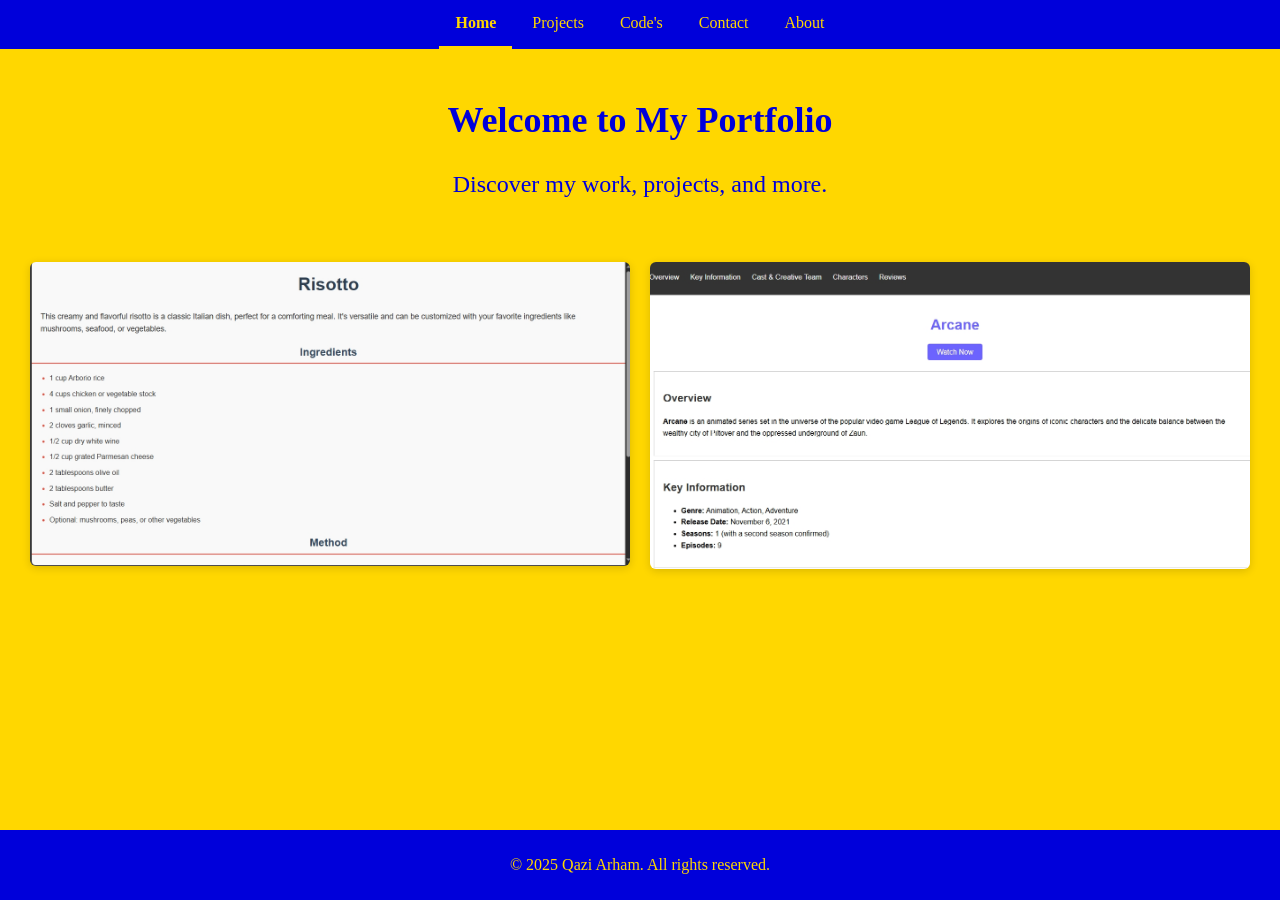
<file: index.html>
<!DOCTYPE html>
<html lang="en">
<head>
    <meta charset="UTF-8" />
    <meta name="viewport" content="width=device-width, initial-scale=1.0"/>
    <title>Home</title>
    <link rel="stylesheet" href="Home.css" />
    <style>
        nav ul li a.active {
            border-bottom: 3px solid rgb(255, 215, 0); /* Gold underline */
            font-weight: bold;
        }
    </style>
</head>
<body class="fade-out">

<header>
    <nav>
        <ul>
            <li><a href="index.html">Home</a></li>
            <li><a href="projects.html">Projects</a></li>
            <li><a href="Code.html">Code's</a></li>
            <li><a href="contact.html">Contact</a></li>
            <li><a href="About.html">About</a></li>
        </ul>
    </nav>
</header>

<section class="intro">
    <h1>Welcome to My Portfolio</h1>
    <p>Discover my work, projects, and more.</p>
</section>

<main>
    <section class="image-container">
        <div class="recipe">
            <img src="recipe.png" alt="Recipe App"> <!-- First image -->
        </div>
    
        <div class="arcane">
            <img src="Arcane.jpeg" alt="Arcane App"> <!-- Second image -->
        </div>
    </section>
    
</main>

<footer class="footer" id="footer">
    <p>© 2025 Qazi Arham. All rights reserved.</p>
</footer>

<script>
    document.addEventListener("DOMContentLoaded", () => {
        document.body.classList.add("fade-out");

        // Highlight current nav item
        const currentPage = window.location.pathname.split("/").pop();
        document.querySelectorAll("nav ul li a").forEach(link => {
            if (link.getAttribute("href") === currentPage) {
                link.classList.add("active");
            }
        });

        // Smooth transition for internal links
        const links = document.querySelectorAll("a[href]");
        links.forEach(link => {
            const href = link.getAttribute("href");
            if (href.startsWith("http") || href.startsWith("#") || link.target === "_blank") return;

            link.addEventListener("click", function(e) {
                e.preventDefault();
                const targetUrl = this.href;

                document.body.classList.remove("fade-out");
                document.body.classList.add("fade");

                setTimeout(() => {
                    window.location.href = targetUrl;
                }, 500);
            });
        });
    });

    // Footer reveal logic (optional)
    document.addEventListener('scroll', function () {
        const footer = document.getElementById('footer');
        const scrollPosition = window.scrollY + window.innerHeight;
        const documentHeight = document.documentElement.scrollHeight;
        const windowHeight = window.innerHeight;

        if (scrollPosition >= documentHeight - windowHeight) {
            footer.style.display = 'block';
        } else {
            footer.style.display = 'none';
        }
    });
</script>

</body>
</html>
</file>
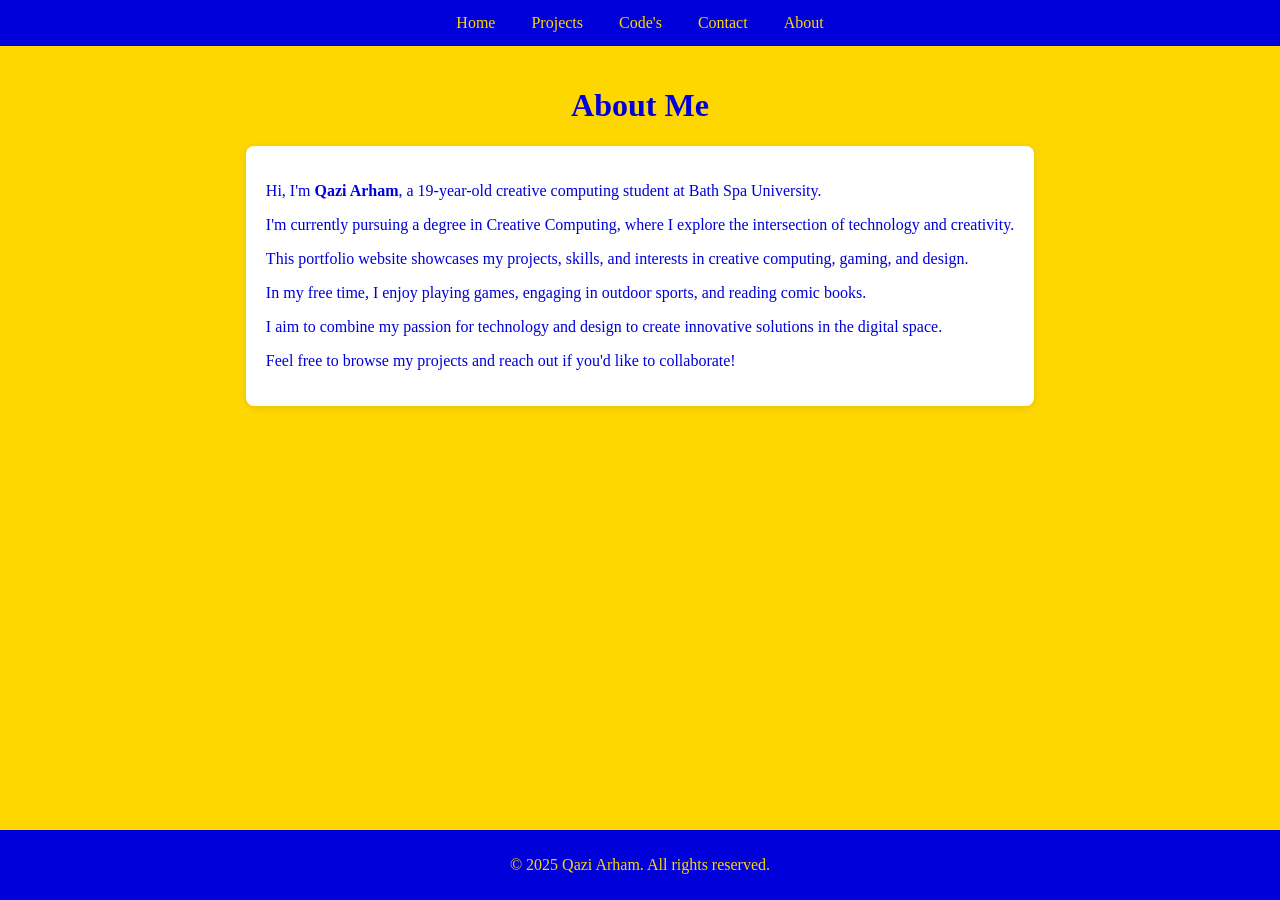
<file: about.html>
<!DOCTYPE html>
<html lang="en">
<head>
    <meta charset="UTF-8">
    <meta name="viewport" content="width=device-width, initial-scale=1.0">
    <title>About Me - Qazi Arham</title>
    <link rel="stylesheet" href="about.css">
</head>
<body class="fade-out">
    <nav>
        <ul>
            <li><a href="index.html">Home</a></li>
            <li><a href="projects.html">Projects</a></li>
            <li><a href="Code.html">Code's</a></li>
            <li><a href="contact.html">Contact</a></li>
            <li><a href="about.html">About</a></li>
        </ul>
    </nav>
    <div class="container">
        <header>
            <h1>About Me</h1>
        </header>
        <section class="about-content">
            <p>Hi, I'm <strong>Qazi Arham</strong>, a 19-year-old creative computing student at Bath Spa University.</p>
            <p>I'm currently pursuing a degree in Creative Computing, where I explore the intersection of technology and creativity.</p>
            <p>This portfolio website showcases my projects, skills, and interests in creative computing, gaming, and design.</p>
            <p>In my free time, I enjoy playing games, engaging in outdoor sports, and reading comic books.</p>
            <p>I aim to combine my passion for technology and design to create innovative solutions in the digital space.</p>
            <p>Feel free to browse my projects and reach out if you'd like to collaborate!</p>
        </section>
    </div>
    <footer class="footer">
        <p>&copy; 2025 Qazi Arham. All rights reserved.</p>
    </footer>
    <script>
        document.addEventListener("DOMContentLoaded", function() {
            const links = document.querySelectorAll('nav ul li a');
        
            links.forEach(link => {
                link.addEventListener('click', function(e) {
                    e.preventDefault();
                    const targetUrl = this.getAttribute('href');
        
                    document.body.classList.add('fade-out');
                    setTimeout(() => {
                        window.location.href = targetUrl;
                    }, 500);
                });
            });
        });
    </script>
</body>
</html>
</file>
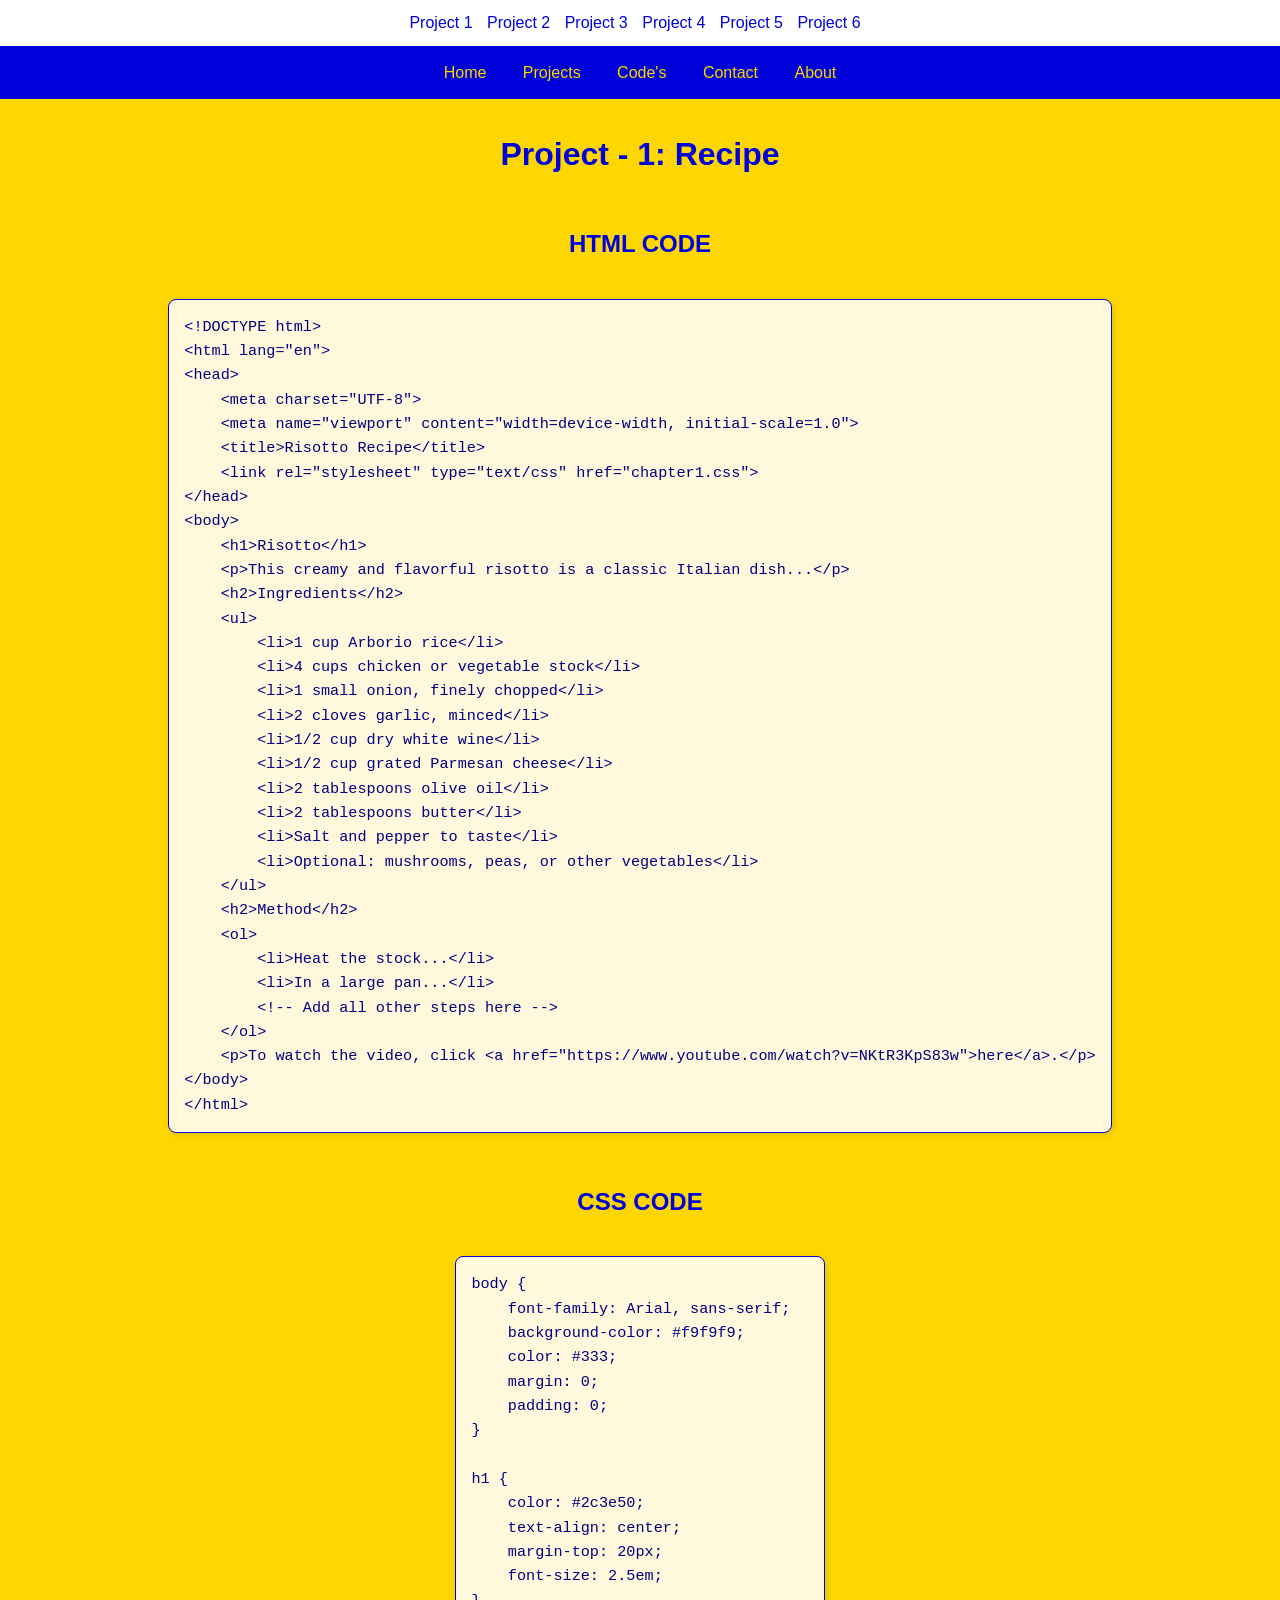
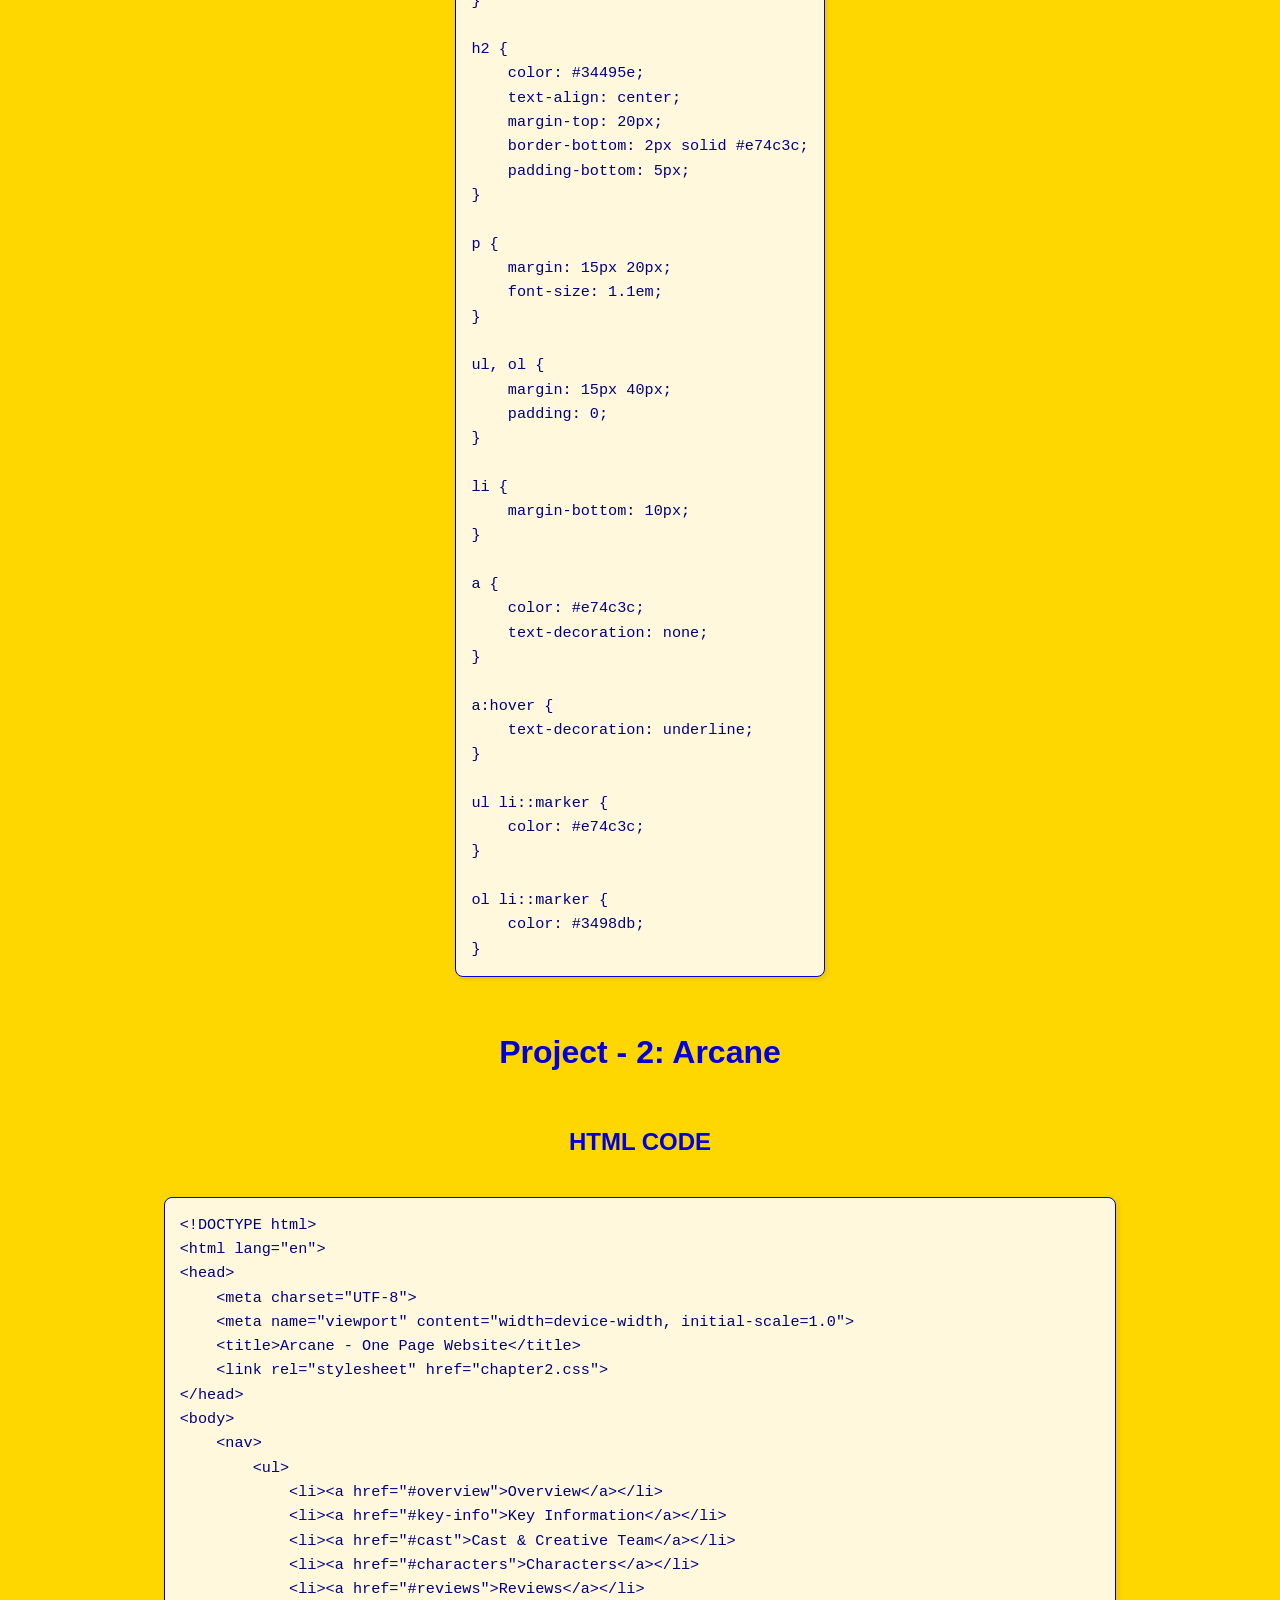
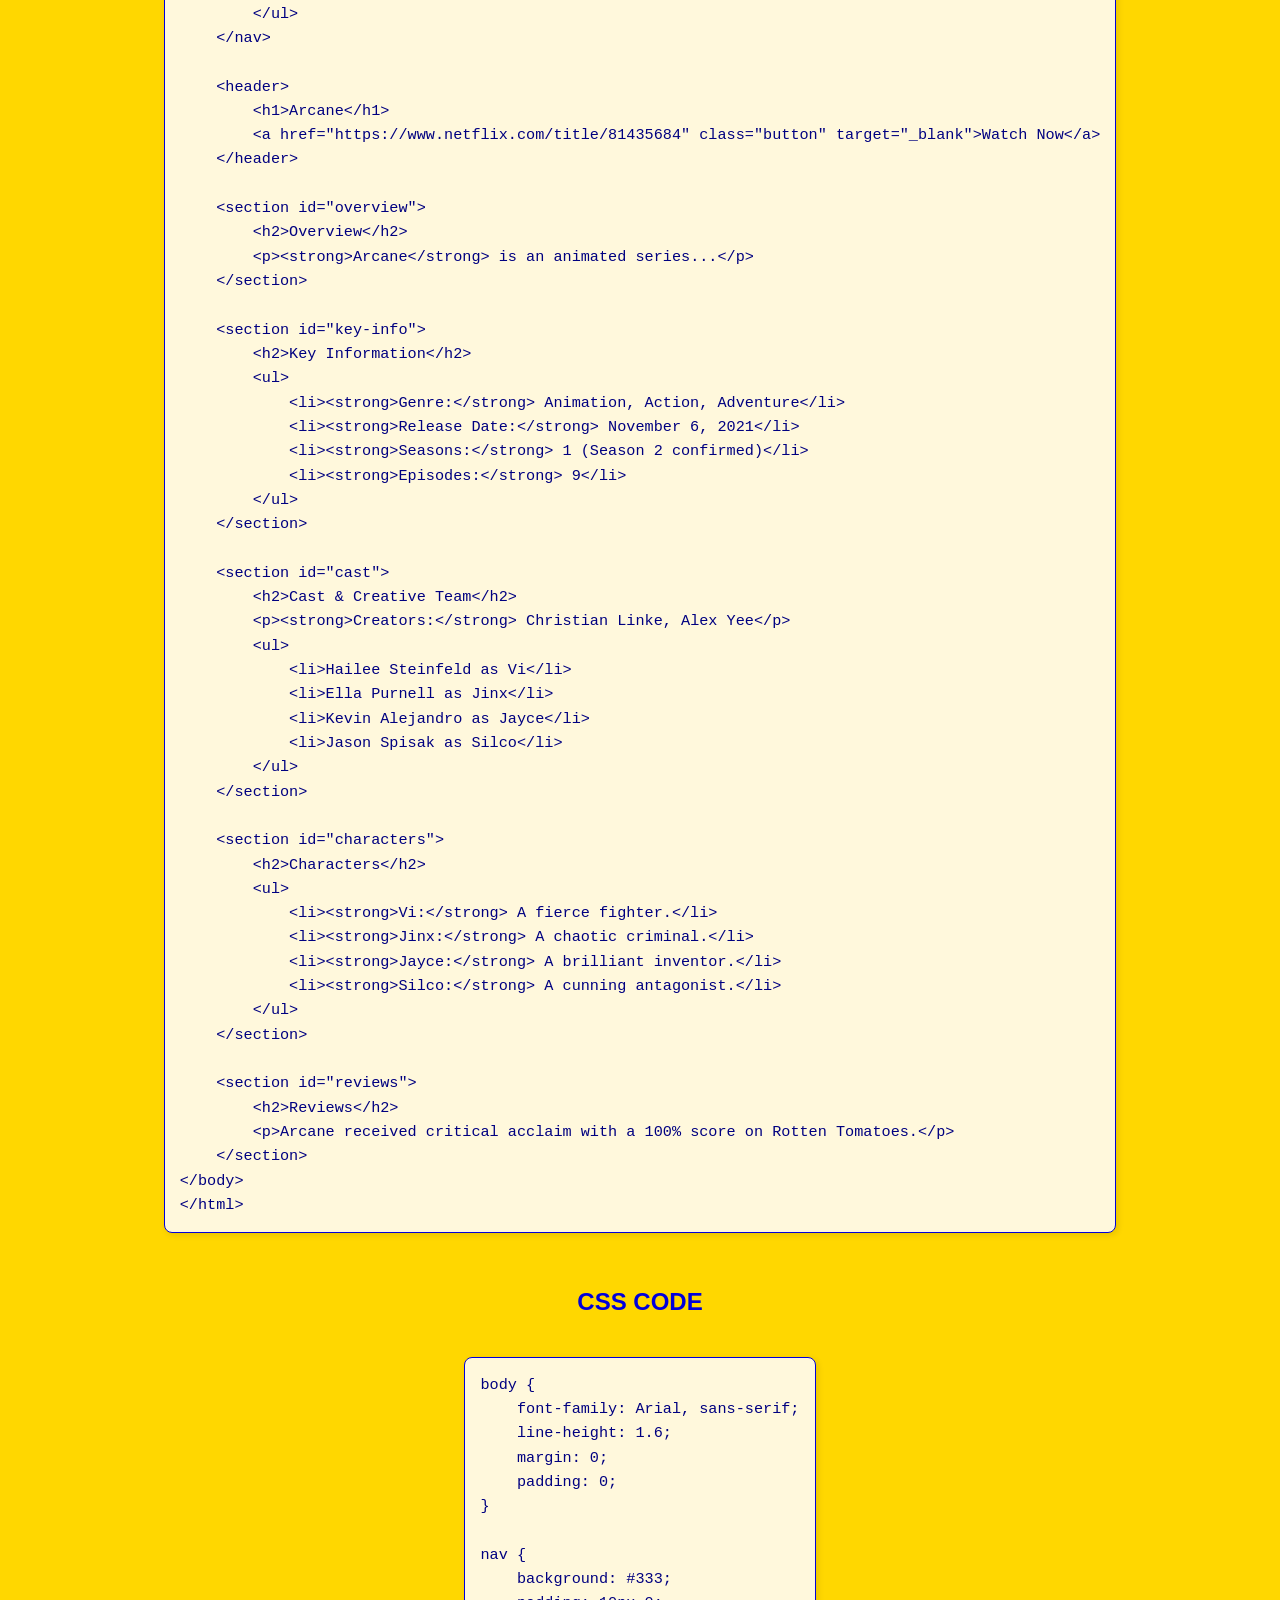
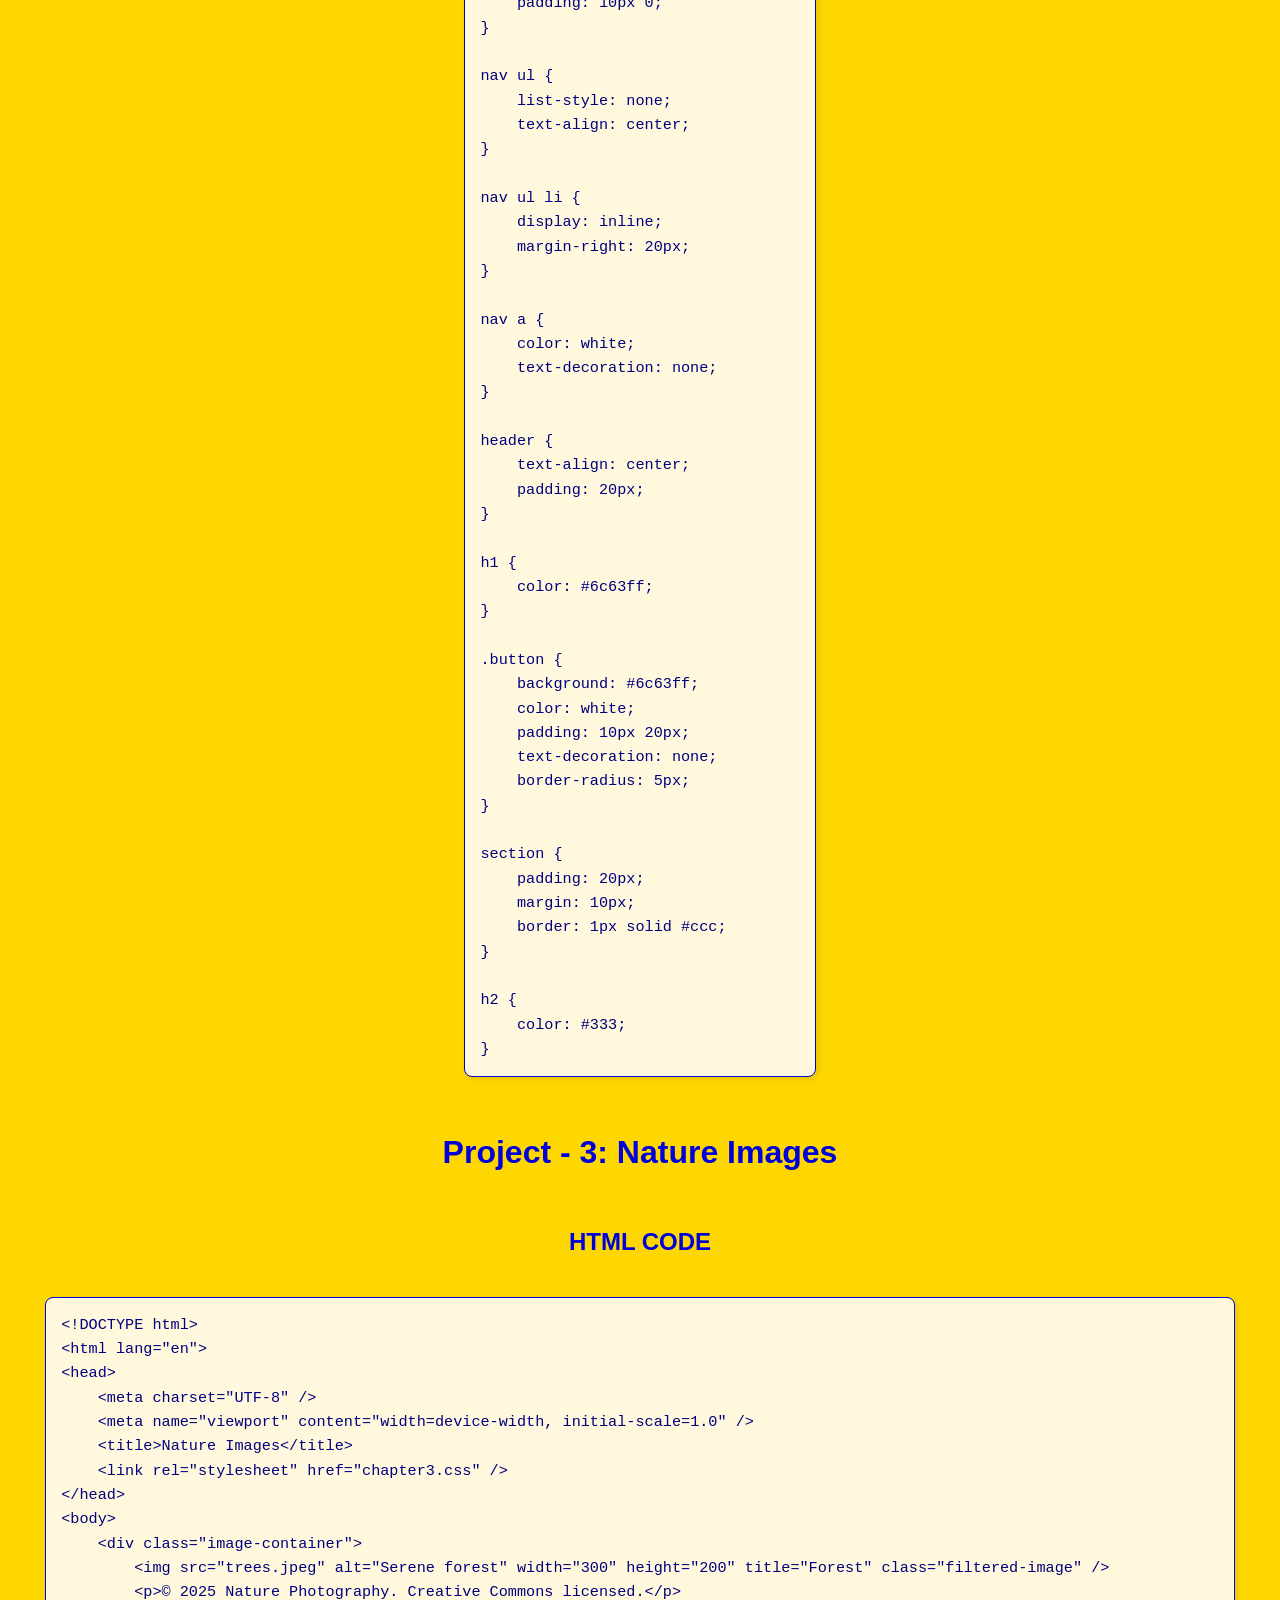
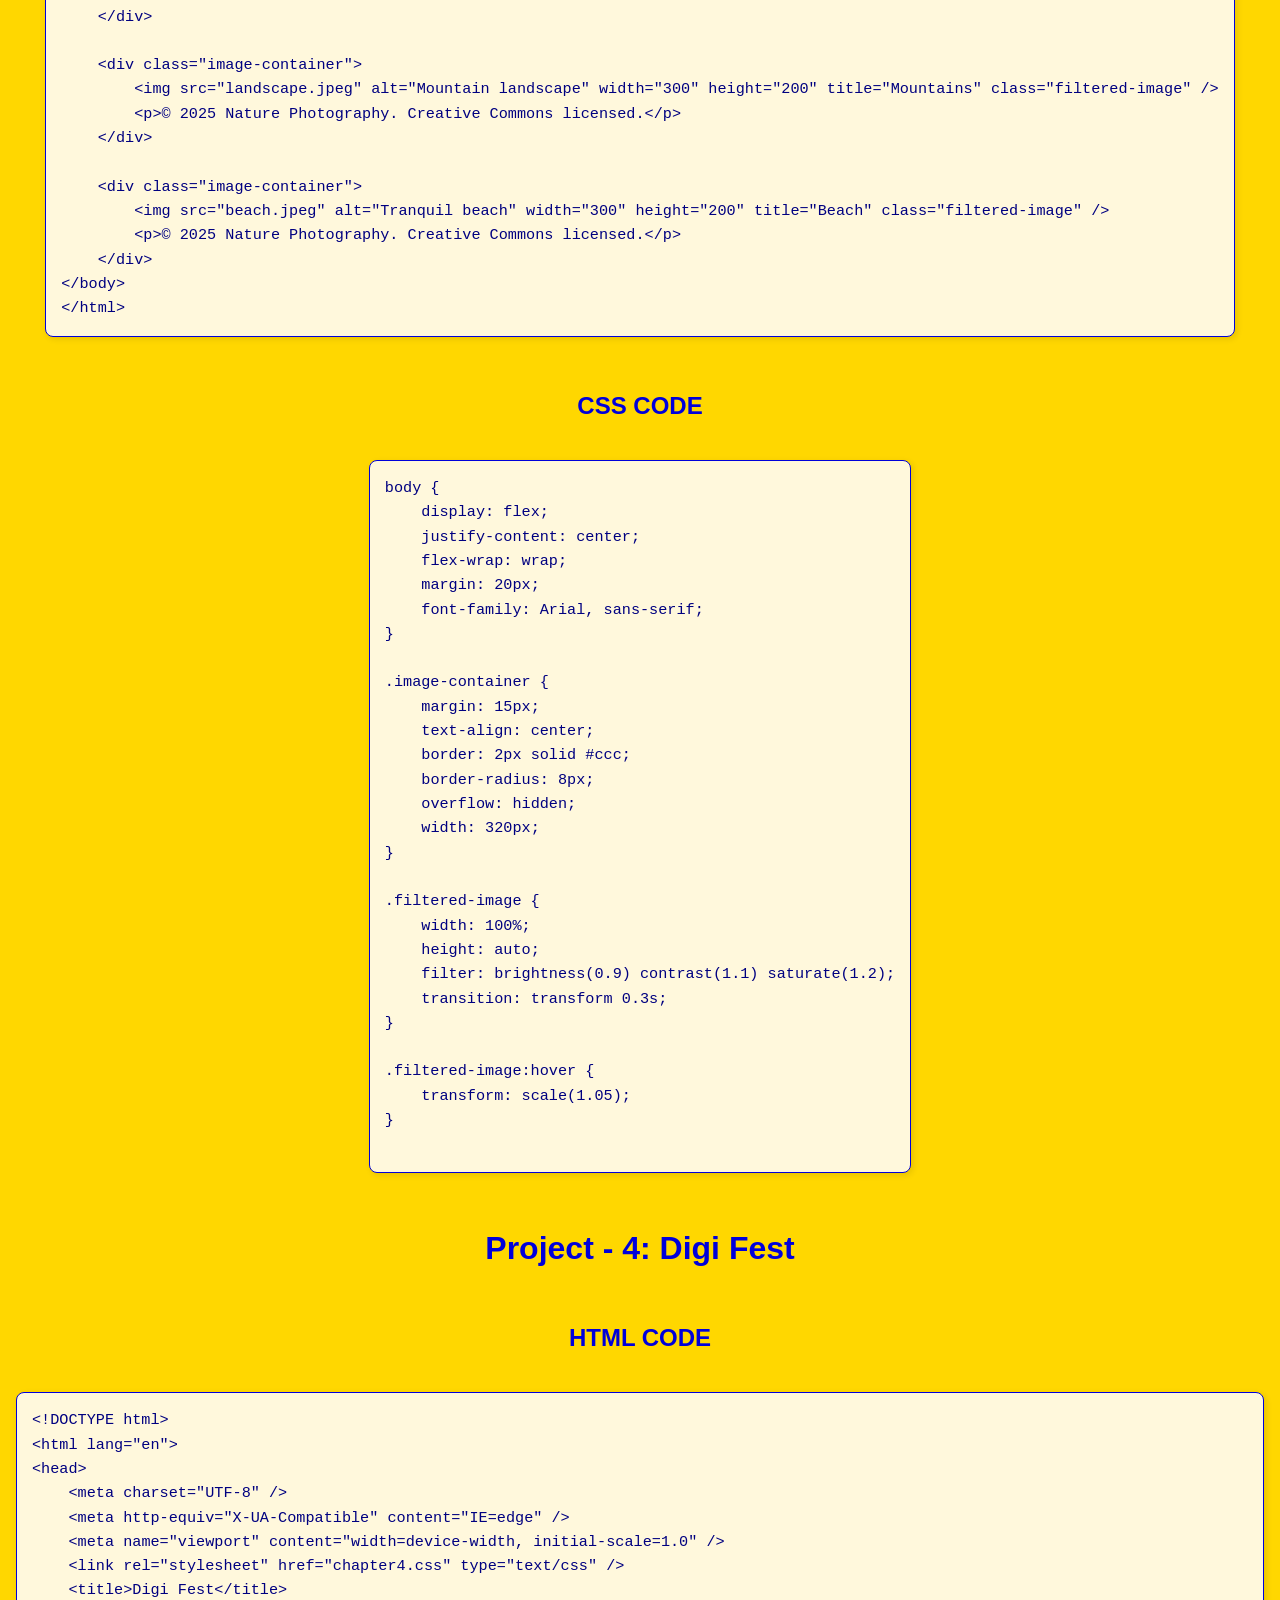
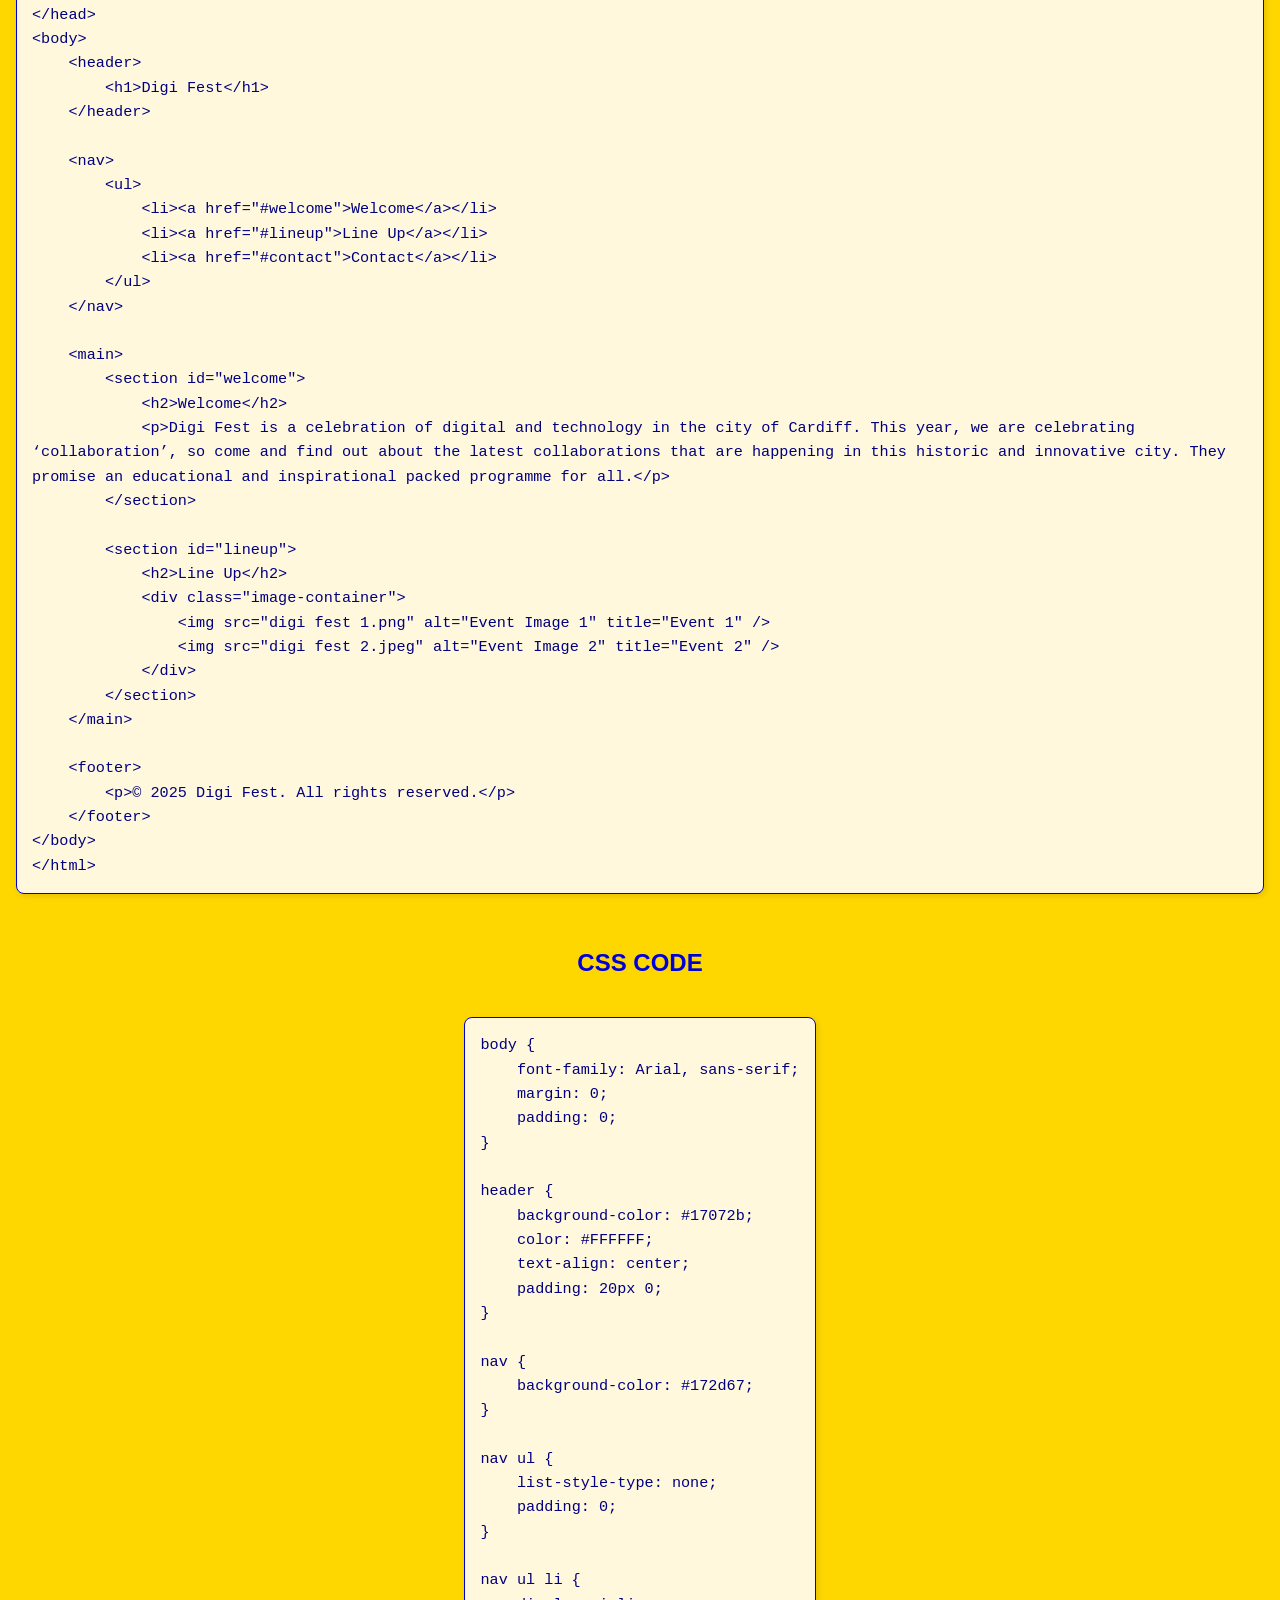
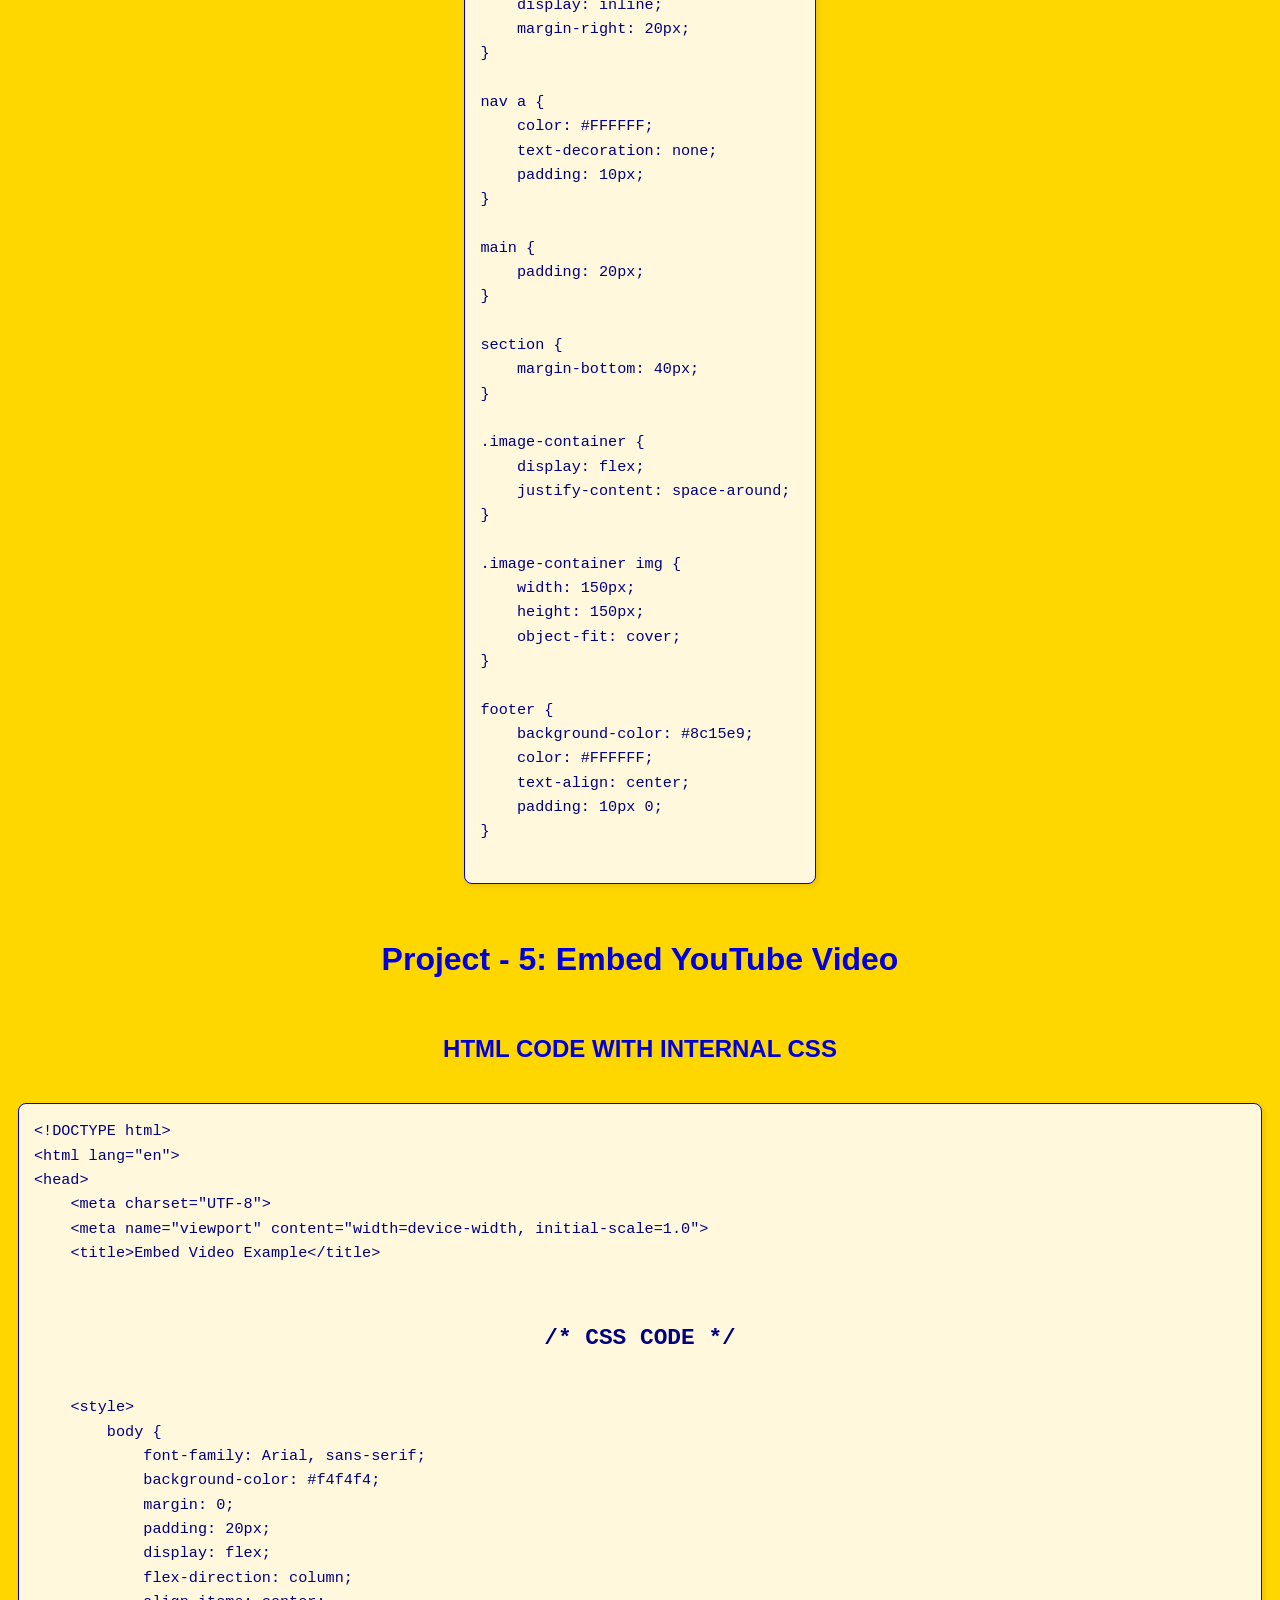
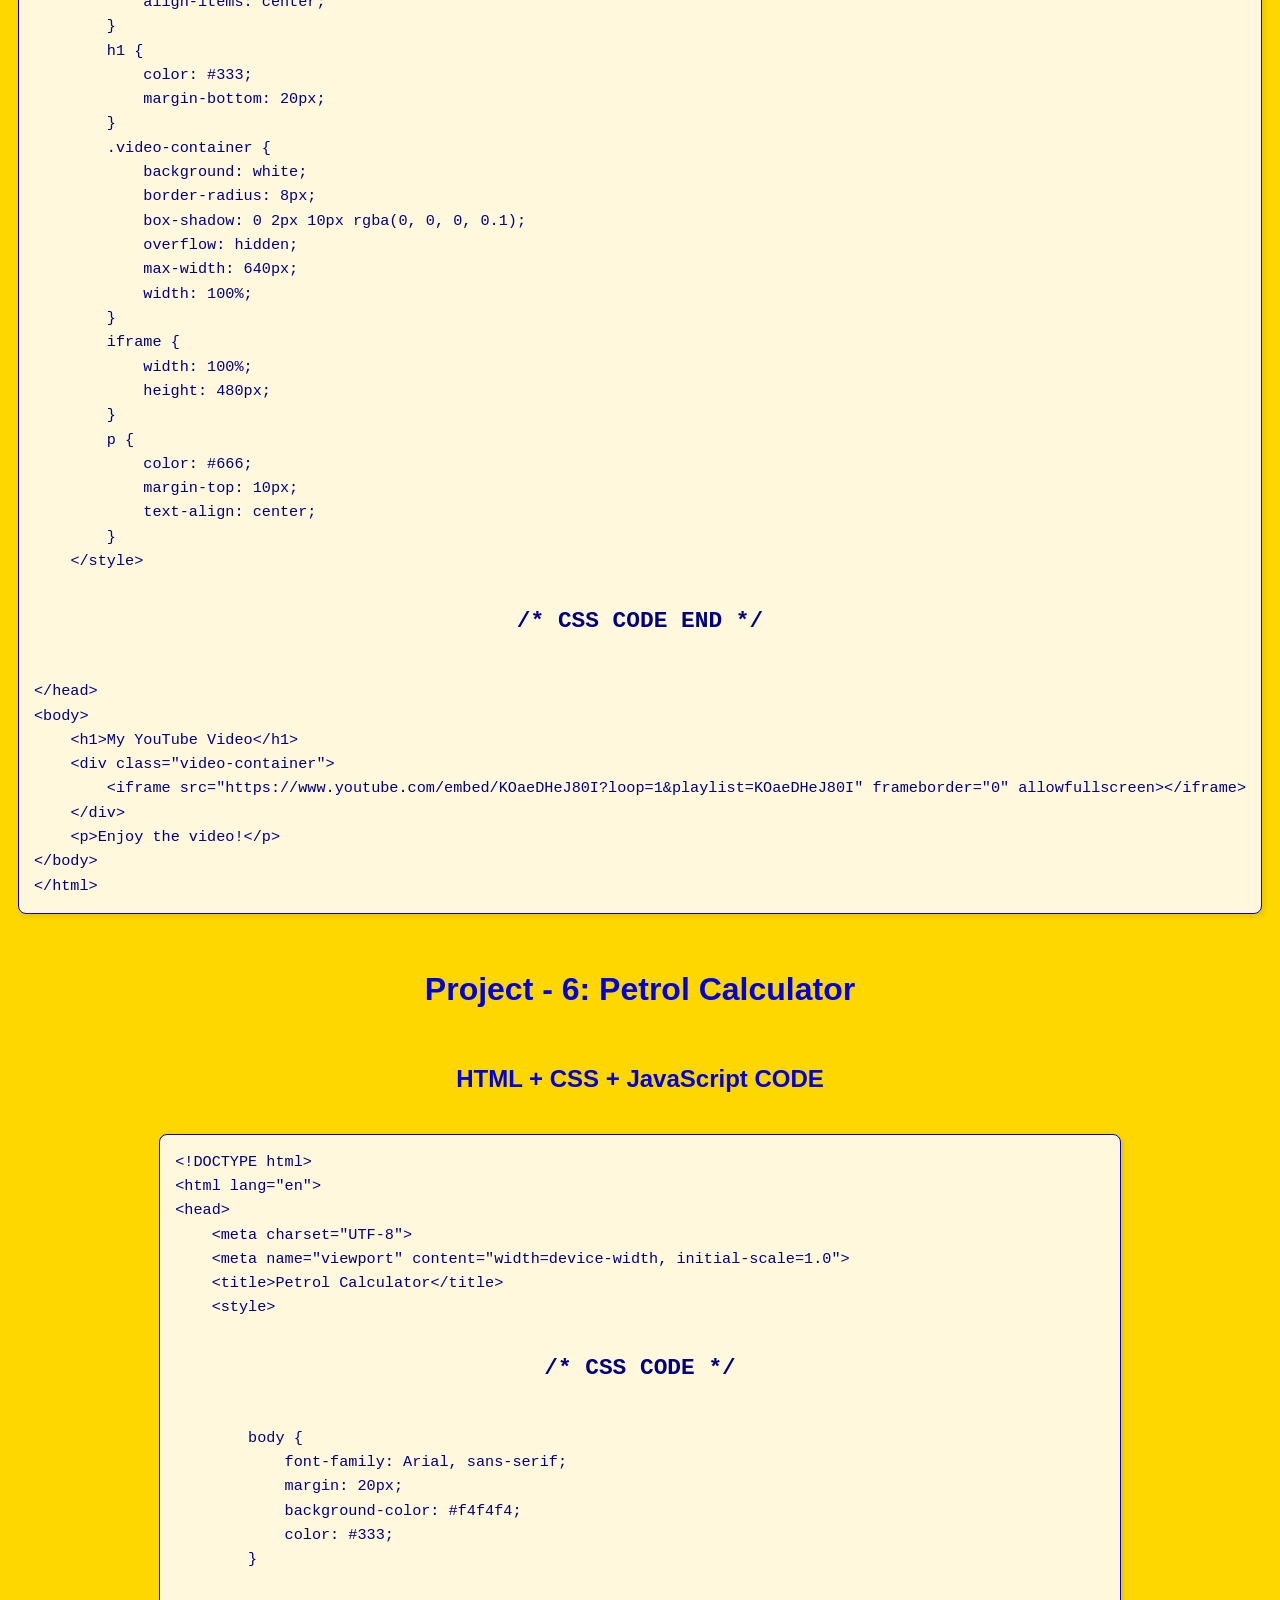
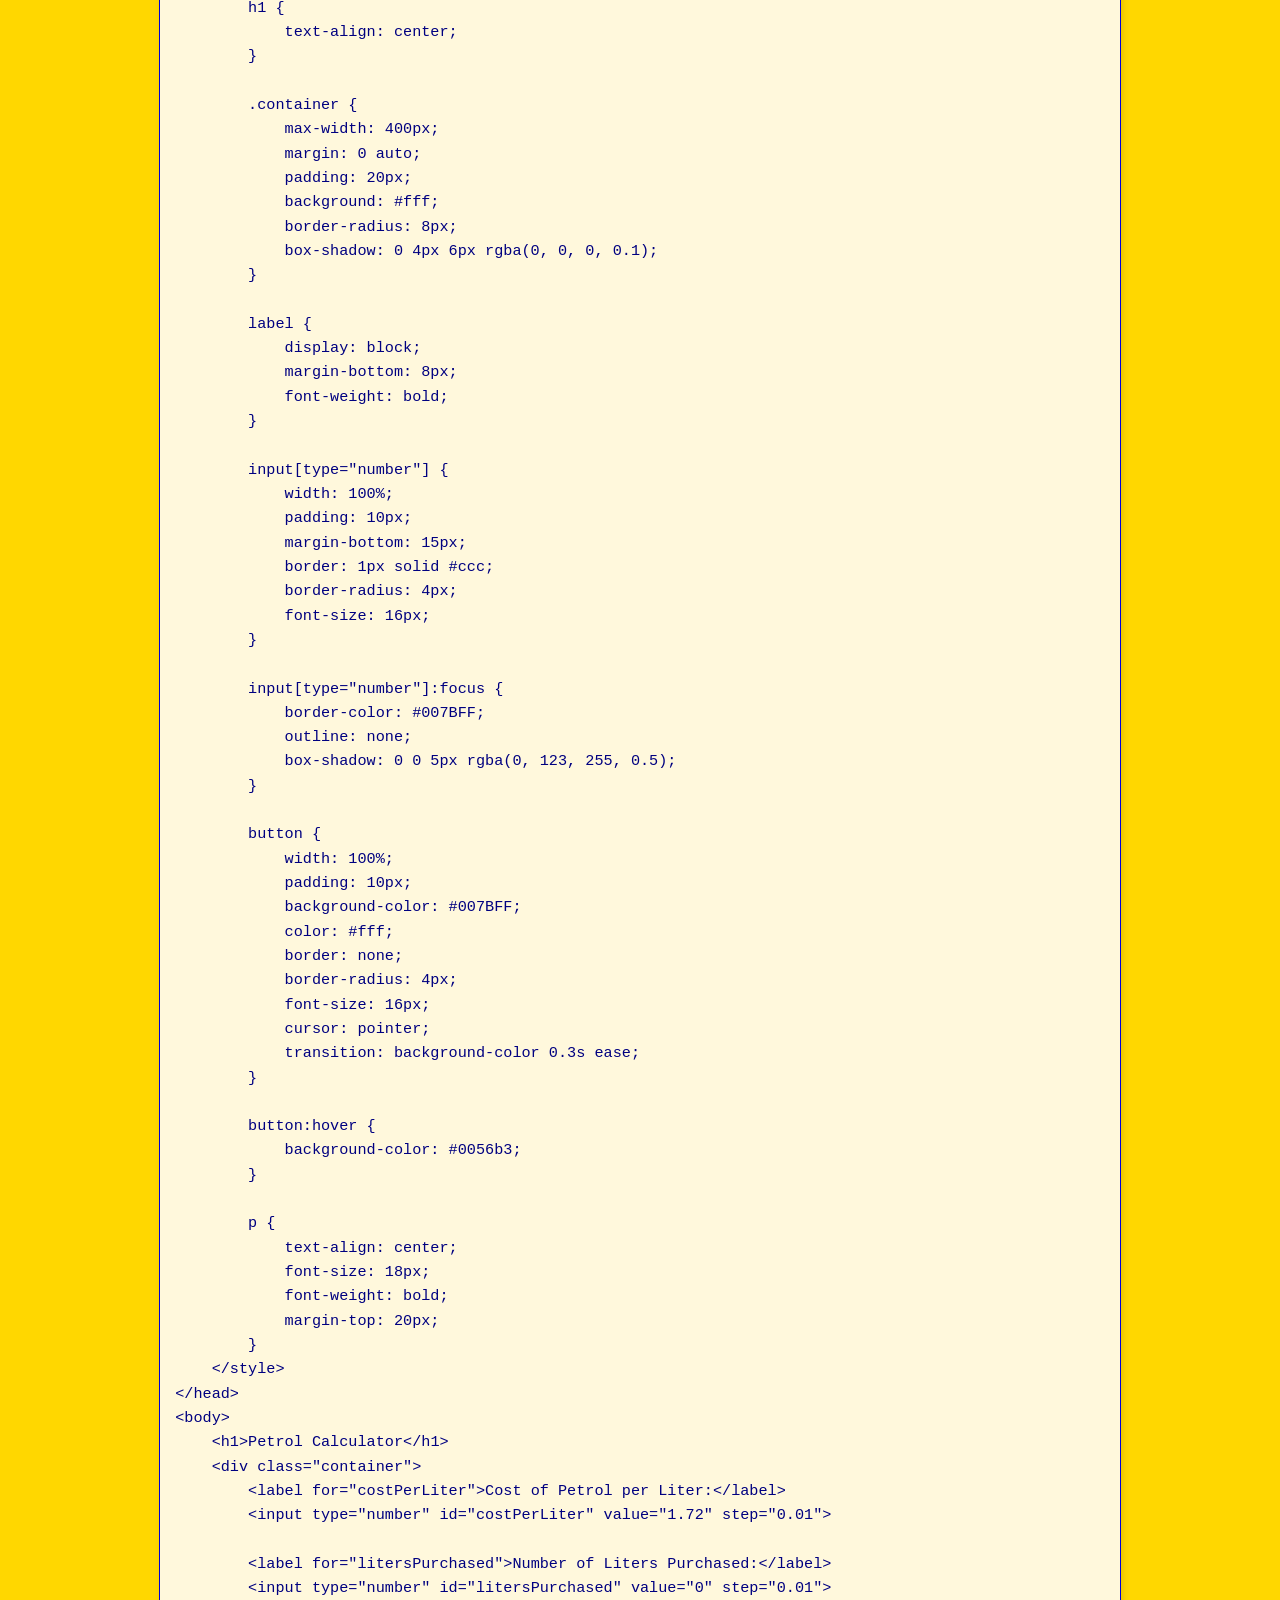
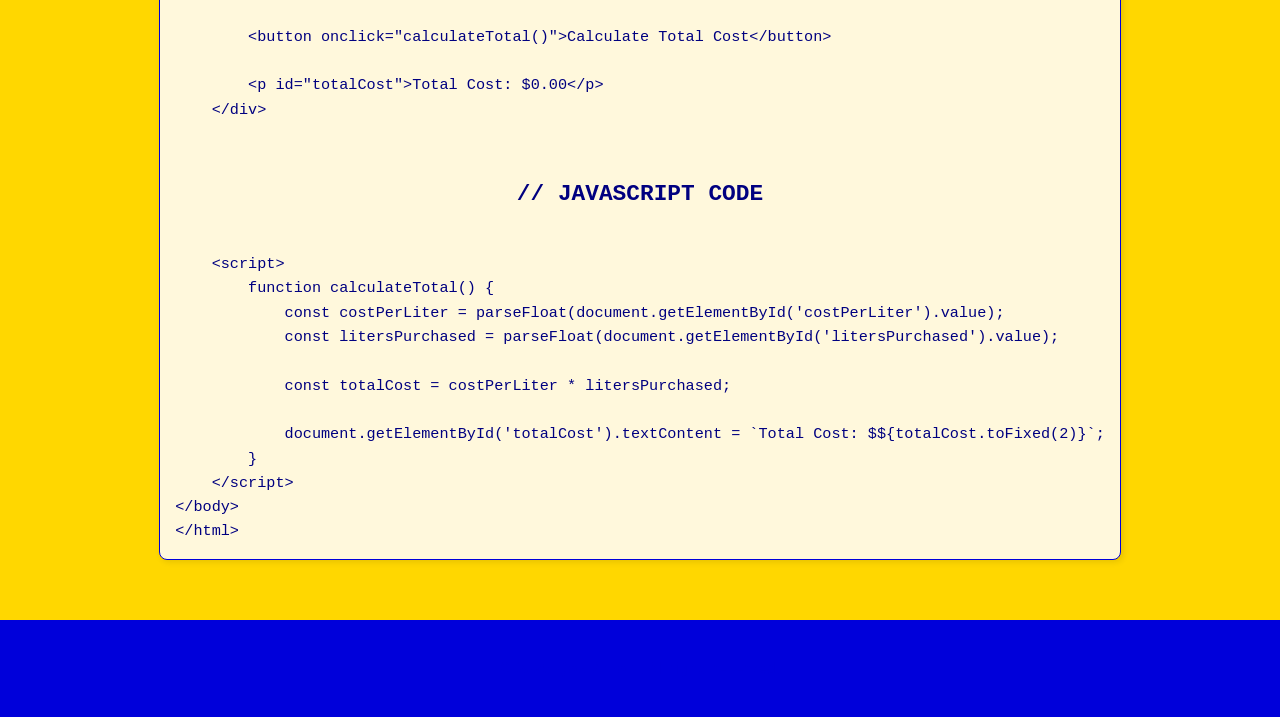
<file: code.html>
<!DOCTYPE html>
<html lang="en">
<head>
  <meta charset="UTF-8">
  <meta name="viewport" content="width=device-width, initial-scale=1.0">
  <title>Codes</title>
  <link rel="stylesheet" href="code.css">
  <style>
    html {
      scroll-behavior: smooth;
    }
  </style>
</head>
<body>

<!-- Sticky top project links -->
<div style="position: sticky; top: 0px; background: white; padding: 10px; z-index: 1000; text-align: center;">
    <a href="#project1" style="margin-right: 10px; color: rgb(0, 0, 218);">Project 1</a>
    <a href="#project2" style="margin-right: 10px; color: rgb(0, 0, 218);">Project 2</a>
    <a href="#project3" style="margin-right: 10px; color: rgb(0, 0, 218);">Project 3</a>
    <a href="#project4" style="margin-right: 10px; color: rgb(0, 0, 218);">Project 4</a>
    <a href="#project5" style="margin-right: 10px; color: rgb(0, 0, 218);">Project 5</a>
    <a href="#project6" style="margin-right: 10px; color: rgb(0, 0, 218);">Project 6</a>
  </div>
<header>
  <nav>
    <ul>
      <li><a href="index.html">Home</a></li>
      <li><a href="projects.html">Projects</a></li>
      <li><a href="code.html">Code's</a></li>
      <li><a href="contact.html">Contact</a></li>
      <li><a href="about.html">About</a></li>
    </ul>
  </nav>
</header>

<h1 id="project1">Project - 1: Recipe</h1>
    <h2>HTML CODE</h2>
    <pre><code>&lt;!DOCTYPE html&gt;
&lt;html lang="en"&gt;
&lt;head&gt;
    &lt;meta charset="UTF-8"&gt;
    &lt;meta name="viewport" content="width=device-width, initial-scale=1.0"&gt;
    &lt;title&gt;Risotto Recipe&lt;/title&gt;
    &lt;link rel="stylesheet" type="text/css" href="chapter1.css"&gt;
&lt;/head&gt;
&lt;body&gt;
    &lt;h1&gt;Risotto&lt;/h1&gt;
    &lt;p&gt;This creamy and flavorful risotto is a classic Italian dish...&lt;/p&gt;
    &lt;h2&gt;Ingredients&lt;/h2&gt;
    &lt;ul&gt;
        &lt;li&gt;1 cup Arborio rice&lt;/li&gt;
        &lt;li&gt;4 cups chicken or vegetable stock&lt;/li&gt;
        &lt;li&gt;1 small onion, finely chopped&lt;/li&gt;
        &lt;li&gt;2 cloves garlic, minced&lt;/li&gt;
        &lt;li&gt;1/2 cup dry white wine&lt;/li&gt;
        &lt;li&gt;1/2 cup grated Parmesan cheese&lt;/li&gt;
        &lt;li&gt;2 tablespoons olive oil&lt;/li&gt;
        &lt;li&gt;2 tablespoons butter&lt;/li&gt;
        &lt;li&gt;Salt and pepper to taste&lt;/li&gt;
        &lt;li&gt;Optional: mushrooms, peas, or other vegetables&lt;/li&gt;
    &lt;/ul&gt;
    &lt;h2&gt;Method&lt;/h2&gt;
    &lt;ol&gt;
        &lt;li&gt;Heat the stock...&lt;/li&gt;
        &lt;li&gt;In a large pan...&lt;/li&gt;
        &lt;!-- Add all other steps here --&gt;
    &lt;/ol&gt;
    &lt;p&gt;To watch the video, click &lt;a href="https://www.youtube.com/watch?v=NKtR3KpS83w"&gt;here&lt;/a&gt;.&lt;/p&gt;
&lt;/body&gt;
&lt;/html&gt;
</code></pre>

    <h2>CSS CODE</h2>
    <pre><code>body {
    font-family: Arial, sans-serif;
    background-color: #f9f9f9;
    color: #333;
    margin: 0;
    padding: 0;
}

h1 {
    color: #2c3e50;
    text-align: center;
    margin-top: 20px;
    font-size: 2.5em;
}

h2 {
    color: #34495e;
    text-align: center;
    margin-top: 20px;
    border-bottom: 2px solid #e74c3c;
    padding-bottom: 5px;
}

p {
    margin: 15px 20px;
    font-size: 1.1em;
}

ul, ol {
    margin: 15px 40px;
    padding: 0;
}

li {
    margin-bottom: 10px;
}

a {
    color: #e74c3c;
    text-decoration: none;
}

a:hover {
    text-decoration: underline;
}

ul li::marker {
    color: #e74c3c;
}

ol li::marker {
    color: #3498db;
}
</code></pre>

<h1 id="project2">Project - 2: Arcane</h1>
    <h2>HTML CODE</h2>
    <pre><code>&lt;!DOCTYPE html&gt;
&lt;html lang="en"&gt;
&lt;head&gt;
    &lt;meta charset="UTF-8"&gt;
    &lt;meta name="viewport" content="width=device-width, initial-scale=1.0"&gt;
    &lt;title&gt;Arcane - One Page Website&lt;/title&gt;
    &lt;link rel="stylesheet" href="chapter2.css"&gt;
&lt;/head&gt;
&lt;body&gt;
    &lt;nav&gt;
        &lt;ul&gt;
            &lt;li&gt;&lt;a href="#overview"&gt;Overview&lt;/a&gt;&lt;/li&gt;
            &lt;li&gt;&lt;a href="#key-info"&gt;Key Information&lt;/a&gt;&lt;/li&gt;
            &lt;li&gt;&lt;a href="#cast"&gt;Cast & Creative Team&lt;/a&gt;&lt;/li&gt;
            &lt;li&gt;&lt;a href="#characters"&gt;Characters&lt;/a&gt;&lt;/li&gt;
            &lt;li&gt;&lt;a href="#reviews"&gt;Reviews&lt;/a&gt;&lt;/li&gt;
        &lt;/ul&gt;
    &lt;/nav&gt;

    &lt;header&gt;
        &lt;h1&gt;Arcane&lt;/h1&gt;
        &lt;a href="https://www.netflix.com/title/81435684" class="button" target="_blank"&gt;Watch Now&lt;/a&gt;
    &lt;/header&gt;

    &lt;section id="overview"&gt;
        &lt;h2&gt;Overview&lt;/h2&gt;
        &lt;p&gt;&lt;strong&gt;Arcane&lt;/strong&gt; is an animated series...&lt;/p&gt;
    &lt;/section&gt;

    &lt;section id="key-info"&gt;
        &lt;h2&gt;Key Information&lt;/h2&gt;
        &lt;ul&gt;
            &lt;li&gt;&lt;strong&gt;Genre:&lt;/strong&gt; Animation, Action, Adventure&lt;/li&gt;
            &lt;li&gt;&lt;strong&gt;Release Date:&lt;/strong&gt; November 6, 2021&lt;/li&gt;
            &lt;li&gt;&lt;strong&gt;Seasons:&lt;/strong&gt; 1 (Season 2 confirmed)&lt;/li&gt;
            &lt;li&gt;&lt;strong&gt;Episodes:&lt;/strong&gt; 9&lt;/li&gt;
        &lt;/ul&gt;
    &lt;/section&gt;

    &lt;section id="cast"&gt;
        &lt;h2&gt;Cast & Creative Team&lt;/h2&gt;
        &lt;p&gt;&lt;strong&gt;Creators:&lt;/strong&gt; Christian Linke, Alex Yee&lt;/p&gt;
        &lt;ul&gt;
            &lt;li&gt;Hailee Steinfeld as Vi&lt;/li&gt;
            &lt;li&gt;Ella Purnell as Jinx&lt;/li&gt;
            &lt;li&gt;Kevin Alejandro as Jayce&lt;/li&gt;
            &lt;li&gt;Jason Spisak as Silco&lt;/li&gt;
        &lt;/ul&gt;
    &lt;/section&gt;

    &lt;section id="characters"&gt;
        &lt;h2&gt;Characters&lt;/h2&gt;
        &lt;ul&gt;
            &lt;li&gt;&lt;strong&gt;Vi:&lt;/strong&gt; A fierce fighter.&lt;/li&gt;
            &lt;li&gt;&lt;strong&gt;Jinx:&lt;/strong&gt; A chaotic criminal.&lt;/li&gt;
            &lt;li&gt;&lt;strong&gt;Jayce:&lt;/strong&gt; A brilliant inventor.&lt;/li&gt;
            &lt;li&gt;&lt;strong&gt;Silco:&lt;/strong&gt; A cunning antagonist.&lt;/li&gt;
        &lt;/ul&gt;
    &lt;/section&gt;

    &lt;section id="reviews"&gt;
        &lt;h2&gt;Reviews&lt;/h2&gt;
        &lt;p&gt;Arcane received critical acclaim with a 100% score on Rotten Tomatoes.&lt;/p&gt;
    &lt;/section&gt;
&lt;/body&gt;
&lt;/html&gt;
</code></pre>

    <h2>CSS CODE</h2>
    <pre><code>body {
    font-family: Arial, sans-serif;
    line-height: 1.6;
    margin: 0;
    padding: 0;
}

nav {
    background: #333;
    padding: 10px 0;
}

nav ul {
    list-style: none;
    text-align: center;
}

nav ul li {
    display: inline;
    margin-right: 20px;
}

nav a {
    color: white;
    text-decoration: none;
}

header {
    text-align: center;
    padding: 20px;
}

h1 {
    color: #6c63ff;
}

.button {
    background: #6c63ff;
    color: white;
    padding: 10px 20px;
    text-decoration: none;
    border-radius: 5px;
}

section {
    padding: 20px;
    margin: 10px;
    border: 1px solid #ccc;
}

h2 {
    color: #333;
}
</code></pre>

<h1 id="project3">Project - 3: Nature Images</h1>
    <h2>HTML CODE</h2>
    <pre><code>&lt;!DOCTYPE html&gt;
&lt;html lang="en"&gt;
&lt;head&gt;
    &lt;meta charset="UTF-8" /&gt;
    &lt;meta name="viewport" content="width=device-width, initial-scale=1.0" /&gt;
    &lt;title&gt;Nature Images&lt;/title&gt;
    &lt;link rel="stylesheet" href="chapter3.css" /&gt;
&lt;/head&gt;
&lt;body&gt;
    &lt;div class="image-container"&gt;
        &lt;img src="trees.jpeg" alt="Serene forest" width="300" height="200" title="Forest" class="filtered-image" /&gt;
        &lt;p&gt;© 2025 Nature Photography. Creative Commons licensed.&lt;/p&gt;
    &lt;/div&gt;

    &lt;div class="image-container"&gt;
        &lt;img src="landscape.jpeg" alt="Mountain landscape" width="300" height="200" title="Mountains" class="filtered-image" /&gt;
        &lt;p&gt;© 2025 Nature Photography. Creative Commons licensed.&lt;/p&gt;
    &lt;/div&gt;

    &lt;div class="image-container"&gt;
        &lt;img src="beach.jpeg" alt="Tranquil beach" width="300" height="200" title="Beach" class="filtered-image" /&gt;
        &lt;p&gt;© 2025 Nature Photography. Creative Commons licensed.&lt;/p&gt;
    &lt;/div&gt;
&lt;/body&gt;
&lt;/html&gt;
</code></pre>

</code></pre>

<h2>CSS CODE</h2>
<pre><code>body {
    display: flex;
    justify-content: center;
    flex-wrap: wrap;
    margin: 20px;
    font-family: Arial, sans-serif;
}

.image-container {
    margin: 15px;
    text-align: center;
    border: 2px solid #ccc;
    border-radius: 8px;
    overflow: hidden;
    width: 320px; 
}

.filtered-image {
    width: 100%;
    height: auto;
    filter: brightness(0.9) contrast(1.1) saturate(1.2);
    transition: transform 0.3s;
}

.filtered-image:hover {
    transform: scale(1.05);
}

</code></pre>

<h1 id="project4">Project - 4: Digi Fest</h1>
<h2>HTML CODE</h2>
<pre><code>&lt;!DOCTYPE html&gt;
&lt;html lang="en"&gt;
&lt;head&gt;
    &lt;meta charset="UTF-8" /&gt;
    &lt;meta http-equiv="X-UA-Compatible" content="IE=edge" /&gt;
    &lt;meta name="viewport" content="width=device-width, initial-scale=1.0" /&gt;
    &lt;link rel="stylesheet" href="chapter4.css" type="text/css" /&gt;
    &lt;title&gt;Digi Fest&lt;/title&gt;
&lt;/head&gt;
&lt;body&gt;
    &lt;header&gt;
        &lt;h1&gt;Digi Fest&lt;/h1&gt;
    &lt;/header&gt;

    &lt;nav&gt;
        &lt;ul&gt;
            &lt;li&gt;&lt;a href="#welcome"&gt;Welcome&lt;/a&gt;&lt;/li&gt;
            &lt;li&gt;&lt;a href="#lineup"&gt;Line Up&lt;/a&gt;&lt;/li&gt;
            &lt;li&gt;&lt;a href="#contact"&gt;Contact&lt;/a&gt;&lt;/li&gt;
        &lt;/ul&gt;
    &lt;/nav&gt;

    &lt;main&gt;
        &lt;section id="welcome"&gt;
            &lt;h2&gt;Welcome&lt;/h2&gt;
            &lt;p&gt;Digi Fest is a celebration of digital and technology in the city of Cardiff. This year, we are celebrating ‘collaboration’, so come and find out about the latest collaborations that are happening in this historic and innovative city. They promise an educational and inspirational packed programme for all.&lt;/p&gt;
        &lt;/section&gt;

        &lt;section id="lineup"&gt;
            &lt;h2&gt;Line Up&lt;/h2&gt;
            &lt;div class="image-container"&gt;
                &lt;img src="digi fest 1.png" alt="Event Image 1" title="Event 1" /&gt;
                &lt;img src="digi fest 2.jpeg" alt="Event Image 2" title="Event 2" /&gt;
            &lt;/div&gt;
        &lt;/section&gt;
    &lt;/main&gt;

    &lt;footer&gt;
        &lt;p&gt;&copy; 2025 Digi Fest. All rights reserved.&lt;/p&gt;
    &lt;/footer&gt;
&lt;/body&gt;
&lt;/html&gt;
</code></pre>

<h2>CSS CODE</h2>
<pre><code>body {
    font-family: Arial, sans-serif;
    margin: 0;
    padding: 0;
}

header {
    background-color: #17072b;
    color: #FFFFFF;
    text-align: center;
    padding: 20px 0;
}

nav {
    background-color: #172d67;
}

nav ul {
    list-style-type: none;
    padding: 0;
}

nav ul li {
    display: inline;
    margin-right: 20px;
}

nav a {
    color: #FFFFFF;
    text-decoration: none;
    padding: 10px;
}

main {
    padding: 20px;
}

section {
    margin-bottom: 40px;
}

.image-container {
    display: flex;
    justify-content: space-around;
}

.image-container img {
    width: 150px;
    height: 150px;
    object-fit: cover;
}

footer {
    background-color: #8c15e9;
    color: #FFFFFF;
    text-align: center;
    padding: 10px 0;
}

</code></pre>

<h1 id="project5">Project - 5: Embed YouTube Video</h1>
<h2>HTML CODE WITH INTERNAL CSS</h2>
<pre><code>&lt;!DOCTYPE html&gt;
&lt;html lang="en"&gt;
&lt;head&gt;
    &lt;meta charset="UTF-8"&gt;
    &lt;meta name="viewport" content="width=device-width, initial-scale=1.0"&gt;
    &lt;title&gt;Embed Video Example&lt;/title&gt;
    <h2>/* CSS CODE */</h2>
    &lt;style&gt;
        body {
            font-family: Arial, sans-serif;
            background-color: #f4f4f4;
            margin: 0;
            padding: 20px;
            display: flex;
            flex-direction: column;
            align-items: center;
        }
        h1 {
            color: #333;
            margin-bottom: 20px;
        }
        .video-container {
            background: white;
            border-radius: 8px;
            box-shadow: 0 2px 10px rgba(0, 0, 0, 0.1);
            overflow: hidden;
            max-width: 640px;
            width: 100%;
        }
        iframe {
            width: 100%;
            height: 480px;
        }
        p {
            color: #666;
            margin-top: 10px;
            text-align: center;
        }
    &lt;/style&gt; <h2>/* CSS CODE END */</h2>
&lt;/head&gt;
&lt;body&gt;
    &lt;h1&gt;My YouTube Video&lt;/h1&gt;
    &lt;div class="video-container"&gt;
        &lt;iframe src="https://www.youtube.com/embed/KOaeDHeJ80I?loop=1&amp;playlist=KOaeDHeJ80I" frameborder="0" allowfullscreen&gt;&lt;/iframe&gt;
    &lt;/div&gt;
    &lt;p&gt;Enjoy the video!&lt;/p&gt;
&lt;/body&gt;
&lt;/html&gt;
</code></pre>

<h1 id="project6">Project - 6: Petrol Calculator</h1>
<h2>HTML + CSS + JavaScript CODE</h2>

<pre><code>&lt;!DOCTYPE html&gt;
&lt;html lang="en"&gt;
&lt;head&gt;
    &lt;meta charset="UTF-8"&gt;
    &lt;meta name="viewport" content="width=device-width, initial-scale=1.0"&gt;
    &lt;title&gt;Petrol Calculator&lt;/title&gt;
    &lt;style&gt;
<h2>/* CSS CODE */</h2>
        body {
            font-family: Arial, sans-serif;
            margin: 20px;
            background-color: #f4f4f4;
            color: #333;
        }

        h1 {
            text-align: center;
        }

        .container {
            max-width: 400px;
            margin: 0 auto;
            padding: 20px;
            background: #fff;
            border-radius: 8px;
            box-shadow: 0 4px 6px rgba(0, 0, 0, 0.1);
        }

        label {
            display: block;
            margin-bottom: 8px;
            font-weight: bold;
        }

        input[type="number"] {
            width: 100%;
            padding: 10px;
            margin-bottom: 15px;
            border: 1px solid #ccc;
            border-radius: 4px;
            font-size: 16px;
        }

        input[type="number"]:focus {
            border-color: #007BFF;
            outline: none;
            box-shadow: 0 0 5px rgba(0, 123, 255, 0.5);
        }

        button {
            width: 100%;
            padding: 10px;
            background-color: #007BFF;
            color: #fff;
            border: none;
            border-radius: 4px;
            font-size: 16px;
            cursor: pointer;
            transition: background-color 0.3s ease;
        }

        button:hover {
            background-color: #0056b3;
        }

        p {
            text-align: center;
            font-size: 18px;
            font-weight: bold;
            margin-top: 20px;
        }
    &lt;/style&gt;
&lt;/head&gt;
&lt;body&gt;
    &lt;h1&gt;Petrol Calculator&lt;/h1&gt;
    &lt;div class="container"&gt;
        &lt;label for="costPerLiter"&gt;Cost of Petrol per Liter:&lt;/label&gt;
        &lt;input type="number" id="costPerLiter" value="1.72" step="0.01"&gt;

        &lt;label for="litersPurchased"&gt;Number of Liters Purchased:&lt;/label&gt;
        &lt;input type="number" id="litersPurchased" value="0" step="0.01"&gt;

        &lt;button onclick="calculateTotal()"&gt;Calculate Total Cost&lt;/button&gt;

        &lt;p id="totalCost"&gt;Total Cost: $0.00&lt;/p&gt;
    &lt;/div&gt;
    <h2>// JAVASCRIPT CODE</h2>
    &lt;script&gt;
        function calculateTotal() {
            const costPerLiter = parseFloat(document.getElementById('costPerLiter').value);
            const litersPurchased = parseFloat(document.getElementById('litersPurchased').value);
            
            const totalCost = costPerLiter * litersPurchased;

            document.getElementById('totalCost').textContent = `Total Cost: $${totalCost.toFixed(2)}`;
        }
    &lt;/script&gt;
&lt;/body&gt;
&lt;/html&gt;
</code></pre>



    <script>
        document.addEventListener("DOMContentLoaded", () => {
            document.body.classList.add("fade-out");

            const links = document.querySelectorAll("a[href]");

            links.forEach(link => {
                const href = link.getAttribute("href");
                if (href.startsWith("http") || href.startsWith("#") || link.target === "_blank") return;

                link.addEventListener("click", function(e) {
                    e.preventDefault();
                    const targetUrl = this.href;
                    document.body.classList.remove("fade-out");
                    document.body.classList.add("fade");

                    setTimeout(() => {
                        window.location.href = targetUrl;
                    }, 500);
                });
            });

            document.body.classList.remove("fade-out");
        });
    </script>

    <footer>
        <p>&copy; 2025 Qazi Arham. All rights reserved.</p>
    </footer>
</body>
</html>
</file>
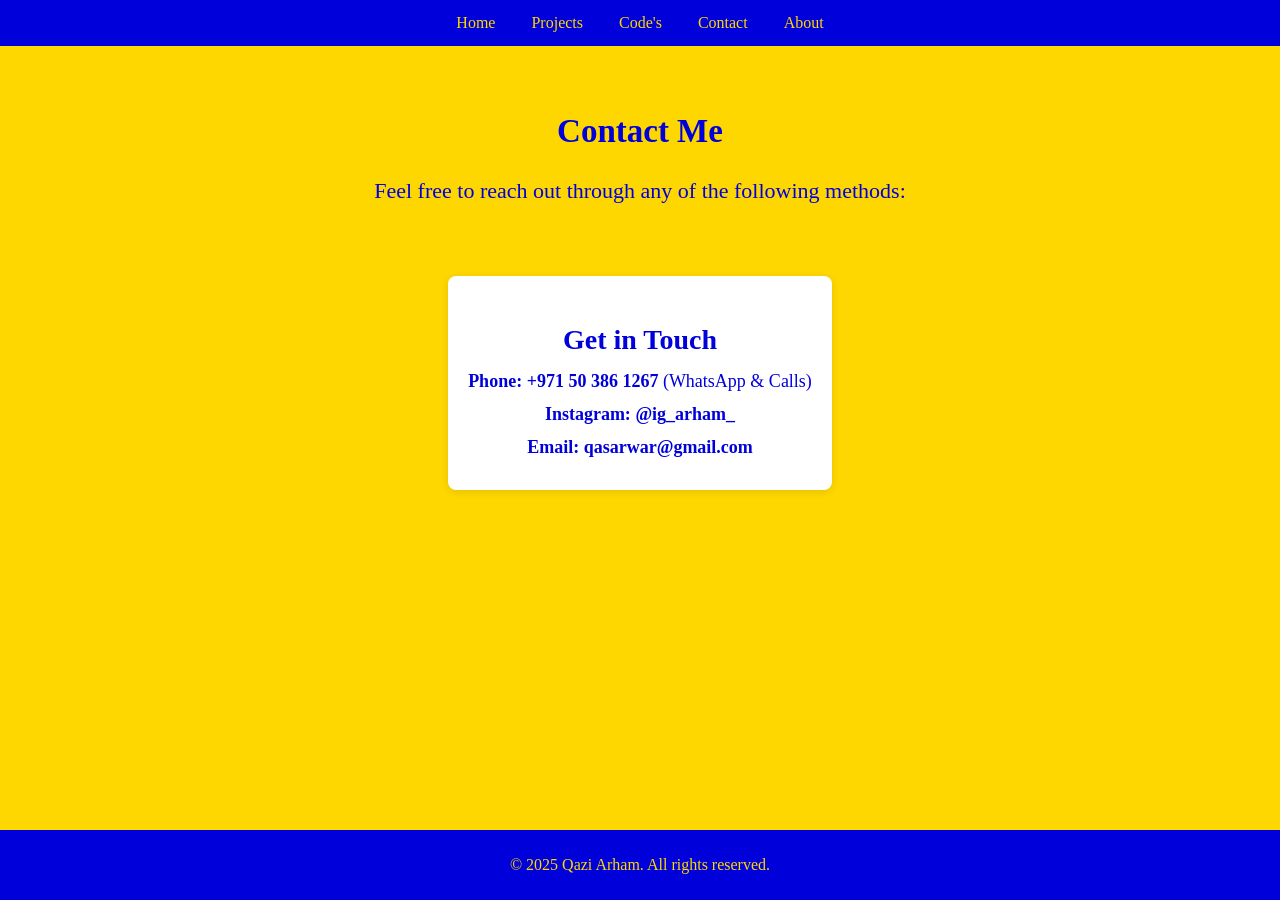
<file: contact.html>
<!DOCTYPE html>
<html lang="en">
<head>
    <meta charset="UTF-8" />
    <meta name="viewport" content="width=device-width, initial-scale=1.0"/>
    <title>Contact</title>
    <link rel="stylesheet" href="Home.css">
    <style>
        /* Additional contact-specific styles */
        .intro {
            text-align: center;
            margin: 40px 20px 20px;
            color: rgb(0, 0, 218);
            font-size: 22px;
        }

        .contact-info {
            text-align: center;
            margin: 30px auto;
            padding: 20px;
            max-width: 600px;
            background-color: white;
            border-radius: 8px;
            box-shadow: 0 2px 10px rgba(0, 0, 0, 0.1);
            color: rgb(0, 0, 218);
            font-size: 18px;
        }

        .contact-info h3 {
            font-size: 28px;
            margin-bottom: 15px;
        }

        .contact-info p {
            margin: 12px 0;
        }

        .contact-info a {
            color: rgb(0, 0, 218);
            text-decoration: none;
            font-weight: bold;
            transition: color 0.3s ease;
        }

        .contact-info a:hover {
            text-decoration: underline;
        }
    </style>
</head>
<body>

<header>
    <nav>
        <ul>
            <li><a href="index.html">Home</a></li>
            <li><a href="Projects.html">Projects</a></li>
            <li><a href="Code.html">Code's</a></li>
            <li><a href="contact.html">Contact</a></li>
            <li><a href="About.html">About</a></li>
        </ul>
    </nav>
</header>

<section class="intro">
    <h2>Contact Me</h2>
    <p>Feel free to reach out through any of the following methods:</p>
</section>

<section class="contact-info">
    <h3>Get in Touch</h3>
    <p><strong>Phone:</strong> <a href="tel:+971503861267">+971 50 386 1267</a> (WhatsApp & Calls)</p>
    <p><strong>Instagram:</strong> <a href="https://instagram.com/ig_arham_" target="_blank">@ig_arham_</a></p>
    <p><strong>Email:</strong> <a href="mailto:qasarwar@gmail.com">qasarwar@gmail.com</a></p>
</section>

<footer class="footer">
    <p>© 2025 Qazi Arham. All rights reserved.</p>
</footer>

<!-- Fade transition script -->
<script>
    document.addEventListener("DOMContentLoaded", () => {
        document.body.classList.add("fade-out");

        const links = document.querySelectorAll("a[href]");

        links.forEach(link => {
            const href = link.getAttribute("href");
            if (href.startsWith("http") || href.startsWith("#") || link.target === "_blank") return;

            link.addEventListener("click", function(e) {
                e.preventDefault();
                const targetUrl = this.href;

                document.body.classList.remove("fade-out");
                document.body.classList.add("fade");

                setTimeout(() => {
                    window.location.href = targetUrl;
                }, 500);
            });
        });
    });
</script>

</body>
</html>
</file>
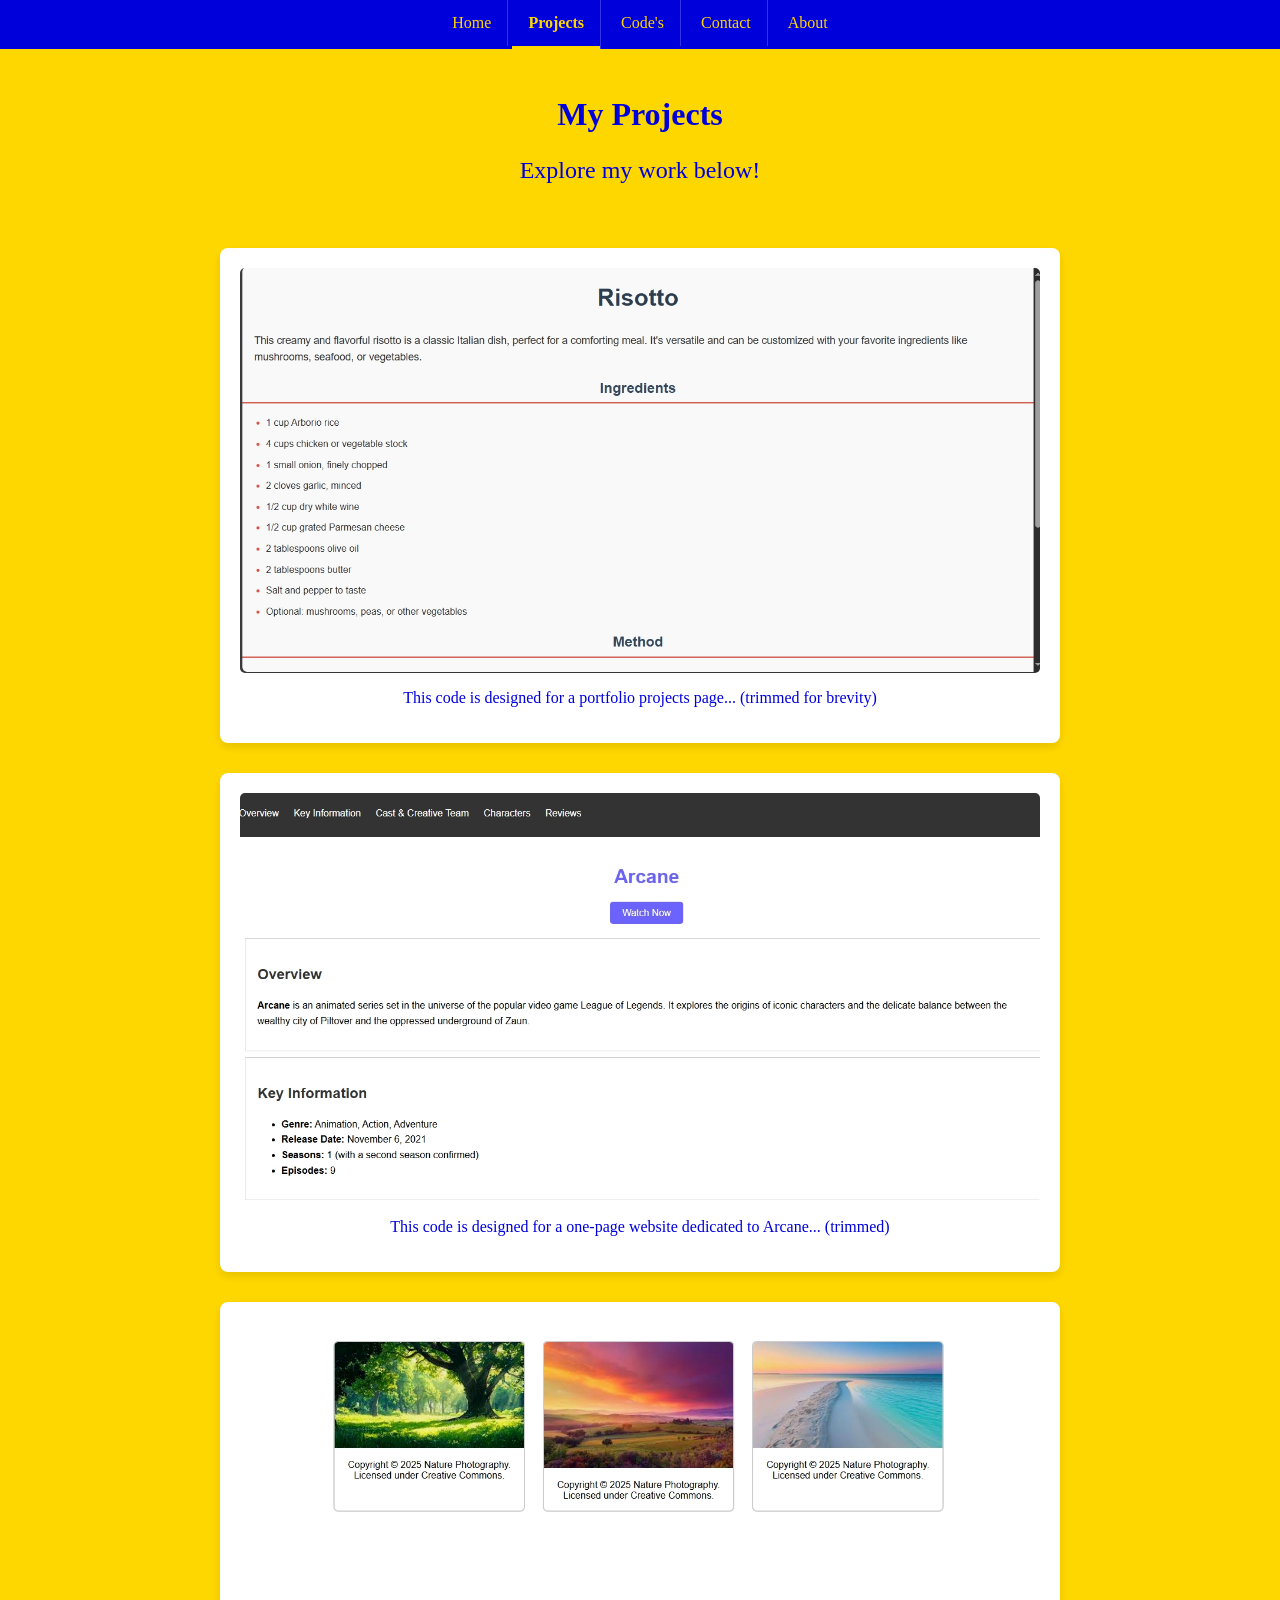
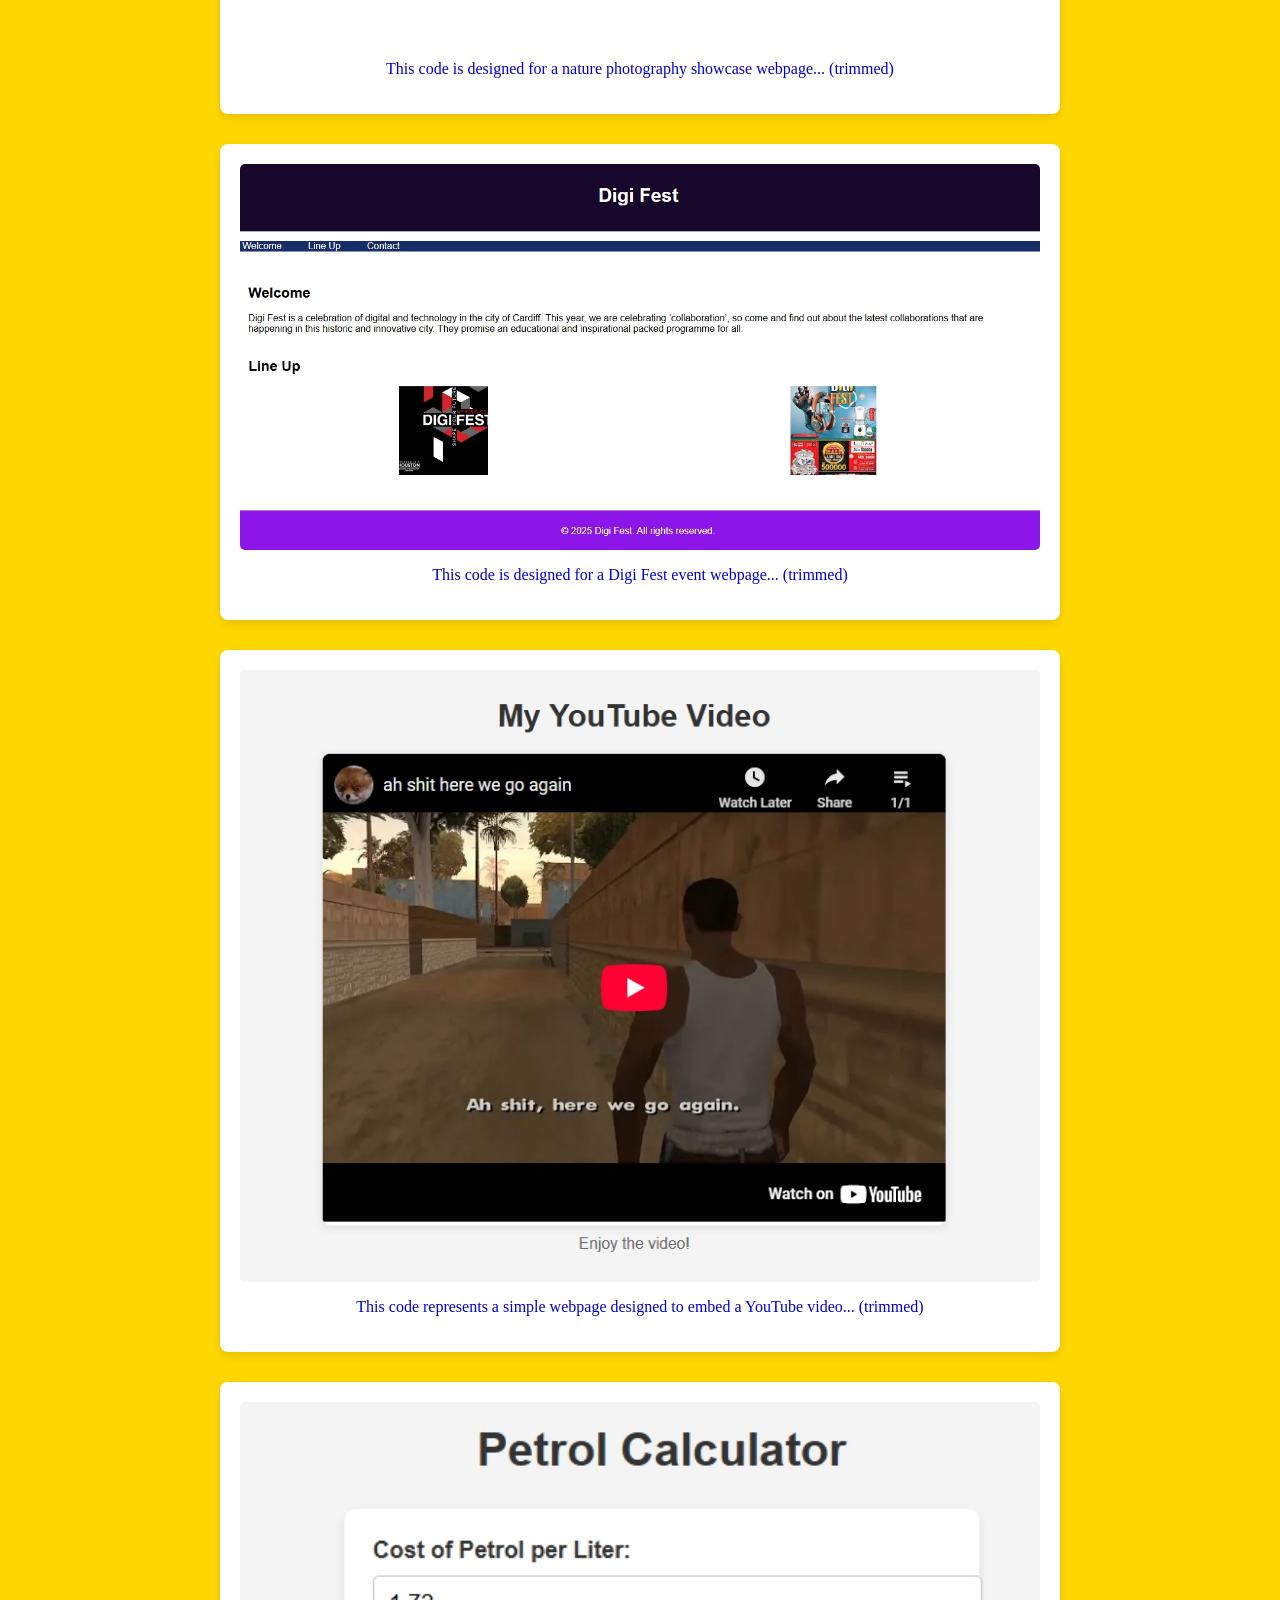
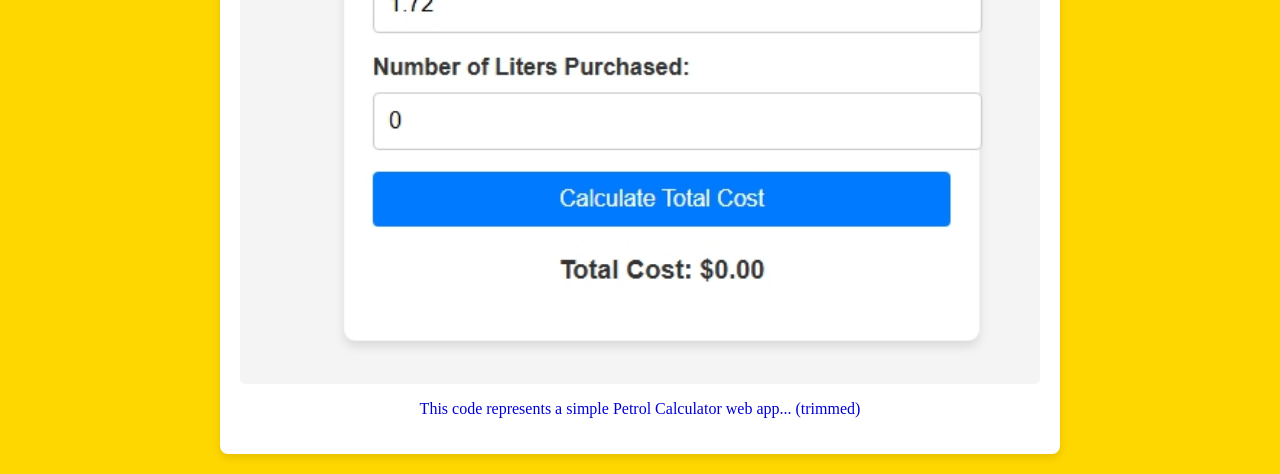
<file: projects.html>
<!DOCTYPE html>
<html lang="en">
<head>
    <meta charset="UTF-8" />
    <meta name="viewport" content="width=device-width, initial-scale=1.0" />
    <title>Projects</title>
    <link rel="stylesheet" href="projects.css" />
    <style>
        nav ul li a.active {
            border-bottom: 3px solid rgb(255, 215, 0); /* Gold underline */
            font-weight: bold;
        }
    </style>
</head>
<body class="fade-out">

<header>
    <nav>
        <ul>
            <li><a href="index.html">Home</a></li>
            <li><a href="projects.html">Projects</a></li>
            <li><a href="Code.html">Code's</a></li>
            <li><a href="contact.html">Contact</a></li>
            <li><a href="About.html">About</a></li>
        </ul>
    </nav>
</header>

<section class="intro">
    <h2>My Projects</h2>
    <p>Explore my work below!</p>
</section>

<div class="projects-container">
    <!-- Project 1 -->
    <div class="project" id="project1">
        <img src="recipe.png" alt="Project 1" />
        <p>This code is designed for a portfolio projects page... (trimmed for brevity)</p>
    </div>

    <!-- Project 2 -->
    <div class="project" id="project2">
        <img src="Arcane.jpeg" alt="Project 2" />
        <p>This code is designed for a one-page website dedicated to Arcane... (trimmed)</p>
    </div>

    <!-- Project 3 -->
    <div class="project" id="project3">
        <img src="nature.jpeg" alt="Project 3" />
        <p>This code is designed for a nature photography showcase webpage... (trimmed)</p>
    </div>

    <!-- Project 4 -->
    <div class="project" id="project4">
        <img src="digifest.jpeg" alt="Project 4" />
        <p>This code is designed for a Digi Fest event webpage... (trimmed)</p>
    </div>

    <!-- Project 5 -->
    <div class="project" id="project5">
        <img src="ah.jpeg" alt="Project 5" />
        <p>This code represents a simple webpage designed to embed a YouTube video... (trimmed)</p>
    </div>

    <!-- Project 6 -->
    <div class="project" id="project6">
        <img src="petrol.jpeg" alt="Project 6" />
        <p>This code represents a simple Petrol Calculator web app... (trimmed)</p>
    </div>
</div>

<footer class="footer" id="footer">
    <p>© 2025 Qazi Arham. All rights reserved.</p>
</footer>

<script>
    document.addEventListener("DOMContentLoaded", () => {
        // Fade in body
        document.body.classList.add("fade-out");

        // Add 'active' class to current nav link
        const currentPage = window.location.pathname.split("/").pop();
        document.querySelectorAll("nav ul li a").forEach(link => {
            if (link.getAttribute("href") === currentPage) {
                link.classList.add("active");
            }
        });

        // Smooth page transition on internal link clicks
        const links = document.querySelectorAll("a[href]");
        links.forEach(link => {
            const href = link.getAttribute("href");
            if (href.startsWith("http") || href.startsWith("#") || link.target === "_blank") return;

            link.addEventListener("click", function(e) {
                e.preventDefault();
                const targetUrl = this.href;

                document.body.classList.remove("fade-out");
                document.body.classList.add("fade");

                setTimeout(() => {
                    window.location.href = targetUrl;
                }, 500);
            });
        });
    });

    // Scroll-based animations and footer reveal
    document.addEventListener('scroll', function() {
        const projects = document.querySelectorAll('.project');
        const scrollPosition = window.scrollY + window.innerHeight;

        projects.forEach(project => {
            const projectPosition = project.getBoundingClientRect().top + window.scrollY;
            if (scrollPosition > projectPosition + 100) {
                project.style.opacity = 1;
                project.style.transform = 'translateY(0)';
            }
        });

        // Show footer only when at bottom
        const footer = document.getElementById('footer');
        const documentHeight = document.documentElement.scrollHeight;
        const windowHeight = window.innerHeight;
        if (scrollPosition >= documentHeight - windowHeight) {
            footer.style.display = 'block';
        } else {
            footer.style.display = 'none';
        }
    });
</script>

</body>
</html>
</file>
<file: Home.css>
/* ========== GLOBAL STYLES ========== */
body {
    margin: 0;
    padding: 0;
    background-color: rgb(255, 215, 0); /* Gold */
    opacity: 0;
    transition: opacity 0.5s ease;
    display: flex;
    flex-direction: column;
    min-height: 100vh;
}

body.fade-out {
    opacity: 1;
}

/* ========== HEADER & NAVIGATION ========== */
header {
    background-color: rgb(0, 0, 218);
}

nav {
    background-color: rgb(0, 0, 218); /* Solid blue navbar */
    overflow: hidden;
}

nav ul {
    list-style: none;
    margin: 0;
    padding: 0;
    text-align: center;
}

nav ul li {
    display: inline-block;
}

nav ul li a {
    display: block;
    color: rgb(255, 215, 0); /* Gold text */
    padding: 14px 16px;
    text-decoration: none;
    text-align: center;
}

nav ul li a:hover {
    text-decoration: underline;
}

/* ========== INTRO SECTION ========== */
.intro {
    text-align: center;
    margin: 20px;
    color: rgb(0, 0, 218);
    font-size: 24px;
}

/* ========== IMAGE CONTAINER ========== */
.image-container {
    display: flex;
    flex-wrap: wrap; /* Allow wrapping */
    justify-content: center;
    gap: 20px; /* Space between items */
    margin: 20px auto;
    padding: 0 20px;
    width: 100%;
    box-sizing: border-box;
}

/* ========== INDIVIDUAL IMAGE BOX ========== */
.recipe, .arcane {
    flex: 1 1 300px; /* Flexible sizing */
    max-width: 600px;
    animation: pop-up 0.6s forwards;
}

.recipe {
    animation-delay: 0.2s;
}

.arcane {
    animation-delay: 0.4s;
}

@keyframes pop-up {
    from {
        opacity: 0;
        transform: translateY(20px);
    }
    to {
        opacity: 1;
        transform: translateY(0);
    }
}

/* ========== RESPONSIVE IMAGES ========== */
.recipe img, .arcane img {
    width: 100%;
    height: auto;
    border-radius: 6px;
    box-shadow: 0 2px 8px rgba(0, 0, 0, 0.15);
    transition: transform 0.3s ease-in-out;
}

.recipe img:hover, .arcane img:hover {
    transform: scale(1.05);
}

/* ========== FOOTER ========== */
.footer {
    text-align: center;
    background-color: rgb(0, 0, 218);
    color: rgb(255, 215, 0);
    padding: 10px 0;
    margin-top: auto;
}

@media (max-width: 600px) {
    nav ul {
        display: flex;
        flex-direction: column;
        align-items: center;
    }

    nav ul li {
        display: block;
        width: 100%;
        border-bottom: 1px solid rgba(255, 255, 255, 0.2);
    }

    nav ul li a {
        padding: 12px;
    }

    .intro {
        font-size: 18px;
        margin: 10px;
    }

    .image-container {
        flex-direction: column;
        gap: 15px;
    }

    .recipe, .arcane {
        max-width: 100%;
        flex: 1 1 auto;
    }

    .footer {
        font-size: 14px;
    }
}
</file>
<file: about.css>
/* Full-height layout */
body {
    margin: 0;
    padding: 0;
    background-color: rgb(255, 215, 0); /* Gold background */
    color: rgb(0, 0, 218); /* Blue text color */
    opacity: 0;
    transition: opacity 0.5s ease;
    display: flex;
    flex-direction: column;
    min-height: 100vh; /* Ensures footer placement */
}

body.fade-out {
    opacity: 1;
}

/* Navigation bar - updated to match consistent style */
nav {
    background-color: rgb(0, 0, 218);
    overflow: hidden;
}

nav ul {
    list-style: none;
    margin: 0;
    padding: 0;
    text-align: center;
}

nav ul li {
    display: inline-block;
}

nav ul li a {
    display: block;
    color: rgb(255, 215, 0);
    padding: 14px 16px;
    text-decoration: none;
    text-align: center;
}

nav ul li a:hover {
    text-decoration: underline;
}

/* Responsive nav */
@media screen and (max-width: 600px) {
    nav ul li {
        display: block;
        width: 100%;
    }
}

/* Main content wrapper */
.container {
    flex: 1; /* Push footer to bottom */
    max-width: 800px;
    margin: 0 auto;
    padding: 20px;
}

/* Header */
header {
    text-align: center;
    margin-bottom: 20px;
}

h1 {
    color: rgb(0, 0, 218);
}

/* About box */
.about-content {
    background: white; /* Changed from blue to white */
    padding: 20px;
    border-radius: 8px;
    box-shadow: 0 2px 10px rgba(0, 0, 0, 0.1);
    color: rgb(0, 0, 218); /* Use blue for the text now */
}

/* Footer */
.footer {
    text-align: center;
    background-color: rgb(0, 0, 218);
    color: rgb(255, 215, 0);
    padding: 10px 0;
    margin-top: 20px;
}
</file>
<file: code.css>
/* ========== GLOBAL STYLES ========== */
body {
    margin: 0;
    padding: 0;
    background-color: rgb(255, 215, 0); /* Gold background */
    color: rgb(0, 0, 218); /* Blue text */
    font-family: 'Segoe UI', Tahoma, Geneva, Verdana, sans-serif;
    opacity: 1;
    transition: opacity 0.5s ease;
    line-height: 1.6;
    display: flex;
    flex-direction: column;
    min-height: 100vh;
}

body.fade-out {
    opacity: 0;
}

/* ========== HEADER & NAVIGATION ========== */
header {
    background-color: rgb(0, 0, 218);
    padding: 0; /* Match original navbar, no extra padding */
}

nav {
    background-color: rgb(0, 0, 218); /* Solid blue navbar */
    overflow: hidden;
}

nav ul {
    list-style: none;
    margin: 0;
    padding: 0;
    text-align: center;
}

nav ul li {
    display: inline-block;
}

nav ul li a {
    display: block;
    color: rgb(255, 215, 0); /* Gold text */
    padding: 14px 16px;
    text-decoration: none;
    text-align: center;
}

nav ul li a:hover {
    text-decoration: underline;
}

/* ========== HEADINGS ========== */
h1, h2 {
    text-align: center;
    margin: 30px 0 15px;
}

/* ========== CODE BLOCKS ========== */
pre {
    background-color: #fff8dc; /* Softer gold background */
    border: 1px solid rgb(0, 0, 218);
    border-radius: 8px;
    padding: 15px;
    overflow-x: auto;
    white-space: pre-wrap;
    word-wrap: break-word;
    max-width: 95%;
    margin: 20px auto;
    box-shadow: 2px 2px 6px rgba(0, 0, 0, 0.1);
}

code {
    font-family: Consolas, 'Courier New', monospace;
    font-size: 0.95em;
    color: #000080; /* Slightly darker blue for contrast */
}

/* ========== PARAGRAPHS & LINKS ========== */
p {
    color: rgb(0, 0, 218);
    padding: 0 20px;
    text-align: center;
}

a {
    color: rgb(0, 0, 218);
    text-decoration: none;
}

a:hover {
    text-decoration: underline;
}

/* ========== FOOTER ========== */
footer {
    text-align: center;
    padding: 20px;
    background-color: rgb(0, 0, 218);
    color: rgb(255, 215, 0);
    margin-top: 40px;
}
</file>
<file: projects.css>
/* ========== GLOBAL STYLES ========== */
body {
    margin: 0;
    padding: 0;
    background-color: rgb(255, 215, 0); /* Gold */
    opacity: 0;
    transition: opacity 0.5s ease;
    display: flex;
    flex-direction: column;
    min-height: 100vh;
}

body.fade-out {
    opacity: 1;
}

/* ========== NAVIGATION BAR ========== */
nav {
    background-color: rgb(0, 0, 218);
    overflow: hidden;
}

nav ul {
    list-style: none;
    margin: 0;
    padding: 0;
    text-align: center;
}

nav ul li {
    display: inline-block;
    border-right: 1px solid rgba(255, 255, 255, 0.2); /* Light divider */
}

nav ul li:last-child {
    border-right: none; /* Remove divider on last item */
}

nav ul li a {
    display: block;
    color: rgb(255, 215, 0);
    padding: 14px 16px;
    text-decoration: none;
    text-align: center;
}

nav ul li a:hover {
    text-decoration: underline;
}

/* ========== RESPONSIVE NAV ========== */
@media screen and (max-width: 600px) {
    nav ul li {
        display: block;
        width: 100%;
        border-right: none;
        border-bottom: 1px solid rgba(255, 255, 255, 0.2); /* Divider for stacked layout */
    }

    nav ul li:last-child {
        border-bottom: none;
    }
}

/* ========== MAIN CONTENT ========== */
.intro {
    text-align: center;
    margin: 20px;
    font-size: 24px;
    font-weight: 500;
    padding: 0 15px;
}

h2 {
    color: rgb(0, 0, 218); /* Same blue as the text color */
    font-size: 32px;
    font-weight: 600;
    margin-bottom: 10px;
}

.projects-container {
    display: flex;
    flex-direction: column;
    align-items: center;
    margin: 20px;
    gap: 30px;
}

.project {
    width: 90%;
    max-width: 800px;
    background: white;
    padding: 20px;
    border-radius: 8px;
    box-shadow: 0 4px 10px rgba(0, 0, 0, 0.1);
    opacity: 0;
    transform: translateY(20px);
    transition: opacity 0.6s ease, transform 0.6s ease;
}

/* ========== RESPONSIVE PROJECT IMAGES ========== */
.project img {
    width: 100%;
    max-width: 100%;
    height: auto;
    border-radius: 5px;
    transition: transform 0.3s ease-in-out;
    display: block;
    margin: 0 auto;
    object-fit: cover;
}

.project img:hover {
    transform: scale(1.05);
}

/* ========== FOOTER ========== */
.footer {
    display: none; /* Show it when needed dynamically */
    text-align: center;
    background-color: rgb(0, 0, 218);
    color: rgb(255, 215, 0);
    padding: 15px 0;
    font-size: 14px;
}

/* ========== TEXT STYLING ========== */
p {
    color: rgb(0, 0, 218);
    text-align: center;
    padding: 0 15px;
}

/* ========== MOBILE TWEAKS ========== */
@media screen and (max-width: 600px) {
    .intro {
        font-size: 18px;
        margin: 10px;
    }

    .project {
        padding: 15px;
    }

    .footer {
        font-size: 12px;
        padding: 10px 0;
    }
}
</file>
